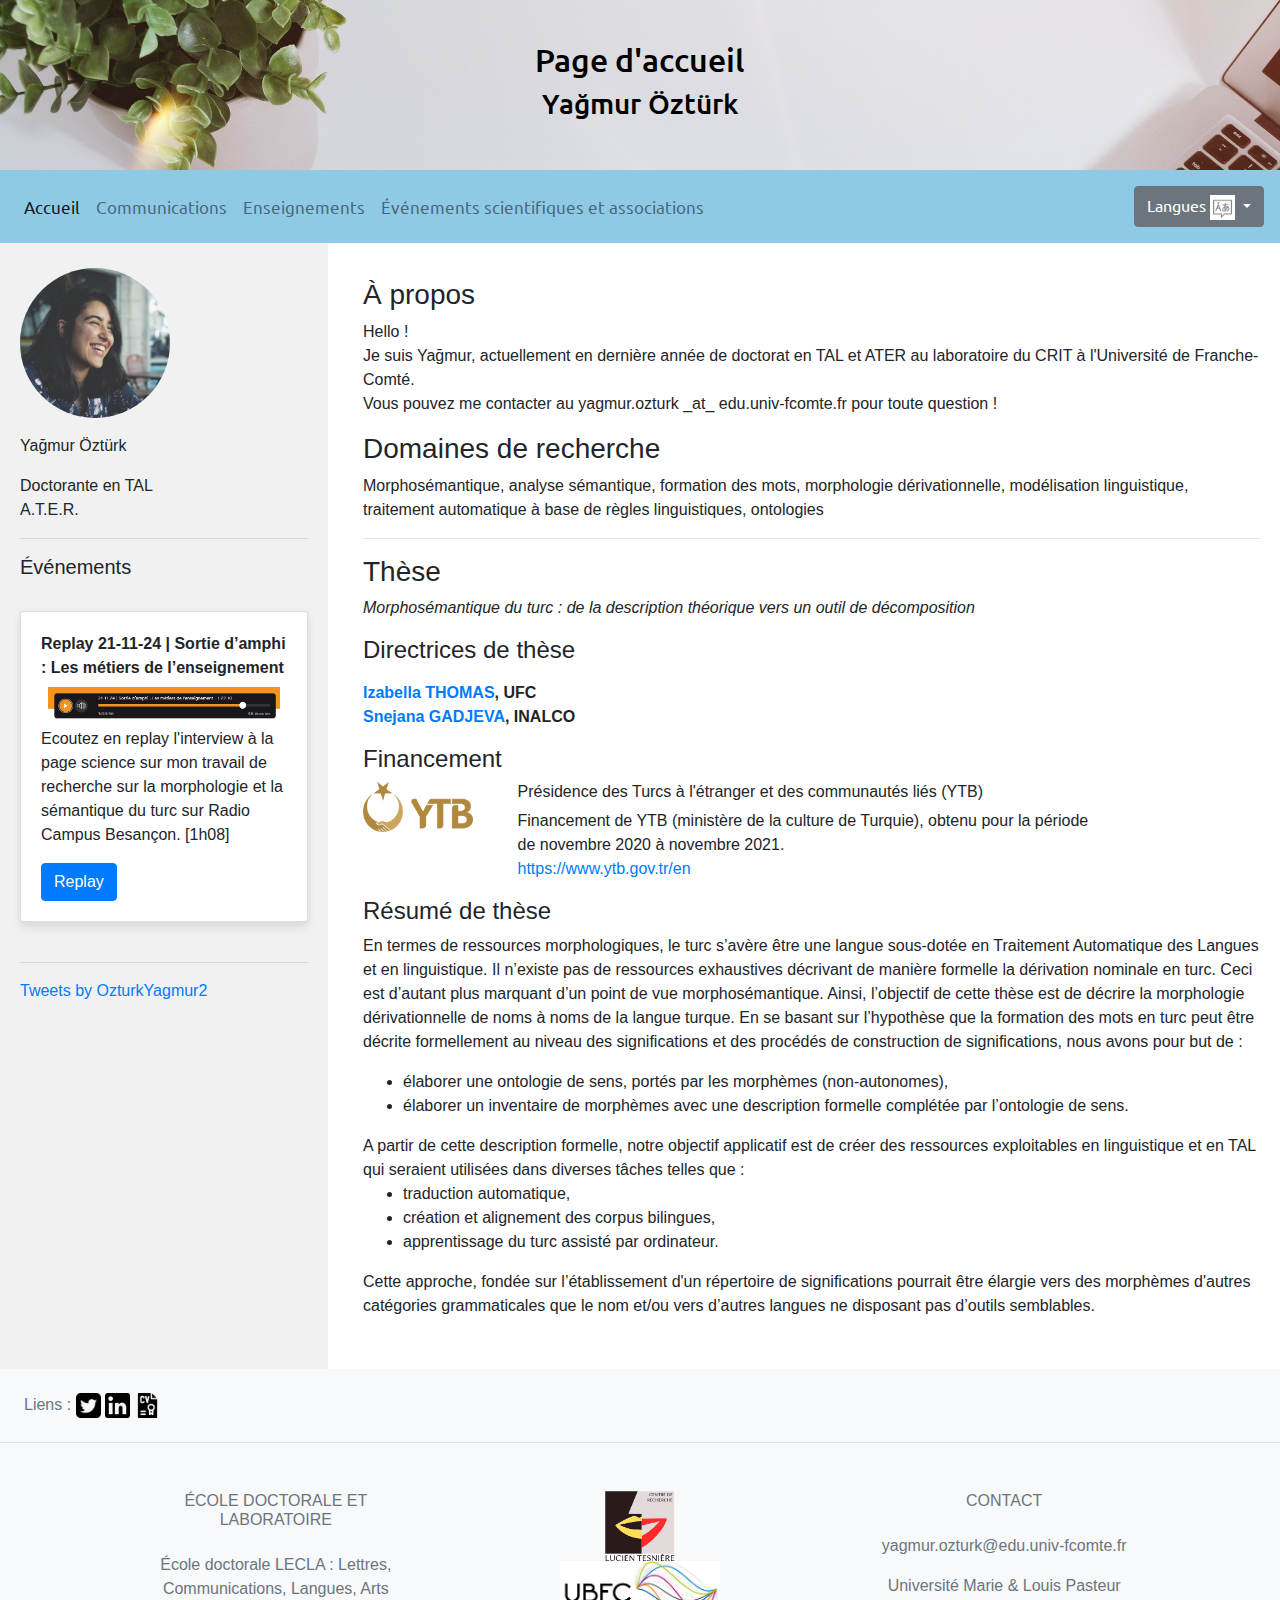
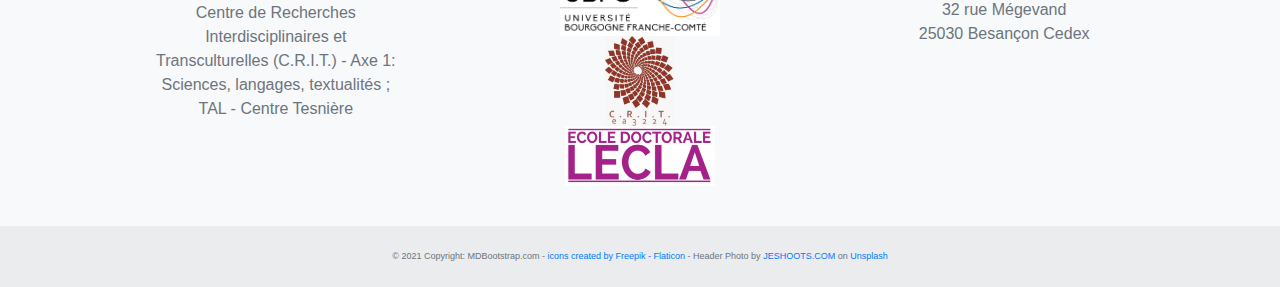
<file: pages/index.html>
<!DOCTYPE html>
<html lang="fr">
	<head>

		<!-- Required meta tags -->
		<meta charset="UTF-8">
		<meta name="viewport" content="width=device-width, initial-scale=1, shrink-to-fit=no">
		
		<!-- Bootstrap CSS -->
		<link rel="stylesheet" href="https://stackpath.bootstrapcdn.com/bootstrap/4.3.1/css/bootstrap.min.css" integrity="sha384-ggOyR0iXCbMQv3Xipma34MD+dH/1fQ784/j6cY/iJTQUOhcWr7x9JvoRxT2MZw1T" crossorigin="anonymous">
		
		<link rel="stylesheet" href="../styles/style.css">
		
		<title>Yağmur Öztürk - Accueil</title>
	</head>
	<body>

		<div class="header">
			<text>
			<h2>Page d'accueil</h2>
			<h3>Yağmur Öztürk</h3>
			</text>
		</div> 

		<nav class="navbar navbar-expand-lg navbar-light fs-10" style="background-color: #8ecae6;">
			<button class="navbar-toggler" type="button" data-toggle="collapse" data-target="#navbarText" aria-controls="navbarText" aria-expanded="false" aria-label="Toggle navigation">
				<span class="navbar-toggler-icon"></span>
			</button>
			<div class="collapse navbar-collapse" id="navbarText">
				<ul class="navbar-nav mr-auto">
					<li class="nav-item active">
						<a class="nav-link" href="index.html">Accueil <span class="sr-only">(current)</span></a>
					</li>
					<li class="nav-item">
						<a class="nav-link" href="communications_realisations.html">Communications</a>
					</li>
					<li class="nav-item">
						<a class="nav-link" href="enseignements.html">Enseignements</a>
					</li>
					<li class="nav-item">
						<a class="nav-link" href="evt_assos.html">Événements scientifiques et associations</a>
					</li>
				</ul>
				<span class="navbar-text">
					<div class="btn-group">
						<button type="button" class="btn btn-secondary dropdown-toggle" data-toggle="dropdown" aria-haspopup="true" aria-expanded="false">
						Langues <img src="../images/langues.jpg" width="25" height="25">
						</button>
						<div class="dropdown-menu dropdown-menu-right" position="relative" z-index="100">
							<a class="dropdown-item" href="en/index.html"><img src="../images/english.png" width="20" height="15"> English</a>
							<!-- <a class="dropdown-item" href="tr/index.html"><img src="../images/turkish.png" width="20" height="15"> Türkçe</a> -->
						</div>
					</div>
				</span>
			</div>
		</nav>				

		<!-- Section centrale -->
		<div class="row">
		
			<div class="side">
				<div class="personal info">
					<p>
					<img src="../images/photo_profil.jpg" width="150" height="150" class="arrondie"><br>
					</p>
					<p>
					Yağmur Öztürk
					</p>
					<p>
					Doctorante en TAL<br>
					A.T.E.R.<br>
					</p>
					
				</div>
				
				<hr>
				<div class="news" class="rounded">
					
					<h5>Événements</h5>
					<!-- <p> -->
					<!-- Aucun événement. -->
					<!-- </p> -->
					<br>
					<div class="card" style="width: 18rem;">
						
						<div class="card-body">
							<b class="card-title">Replay 21-11-24 | Sortie d’amphi : Les métiers de l’enseignement</b>
							<!-- <h6>Vulgarisation de mon projet de recherche sur la morphosémantique du turc sur Radio Campus Besançon</h6> -->
							<img class="card-img-top" src="../images/RadioCampus.png" alt="Card image cap">
							<p class="card-text">
							Ecoutez en replay l'interview à la page science sur mon travail de recherche sur la morphologie et la sémantique du turc sur Radio Campus Besançon. [1h08]
							</p>
							<a href="https://campusbesancon.fr/replay/21-11-24-sortie-damphi-les-metiers-de-lenseignement/" class="btn btn-primary">Replay</a>
						</div>
					</div>
					<!-- <br> -->
					<!-- <div class="card" style="width: 18rem;"> -->
						<!-- <img class="card-img-top" src="../images/ismo2023.png" alt="Card image cap"> -->
						<!-- <div class="card-body"> -->
							<!-- <b class="card-title">International Symposium of Morphology 2023</b> -->
							<!-- <h6>13-15 septembre - Nancy, Université de Lorraine & CNRS</h6> -->
							<!-- <p class="card-text">ISMo 2023 - Présentation durant la session 5, le jeudi 14 septembre sur la définition des catégories sémantiques pour la description des morphèmes nominaux en turc.</p> -->
							<!-- <a href="https://ismo2023.ovh/" class="btn btn-primary">Site web</a> -->
						<!-- </div> -->
					<!-- </div> -->
					<br>
					<!-- <div class="card" style="width: 18rem;"> -->
						<!-- <img class="card-img-top" src="../images/dubrovnik.jpg" alt="Card image cap"> -->
						<!-- <div class="card-body"> -->
							<!-- <b class="card-title">Derivational Morphology 2023</b> -->
							<!-- <h6>5-6 octobre - Centre for Advanced Academic Studies (CAAS), Dubrovnik, Croatie</h6> -->
							<!-- <p class="card-text">DeriMo 2023 - Quatrième Workshop sur les ressources et ourils en morphologi dérivational<br> -->
							<!-- Présentation durant la session 4, le vendredi 6 octobre sur les ressources morphologiques pour l'étude des noms dérivés en turc.</p> -->
							<!-- <a href="https://derimo.ffzg.unizg.hr/" class="btn btn-primary">Site web</a> -->
						<!-- </div> -->
					<!-- </div> -->
					<!-- <div class="card" style="width: 18rem;"> -->
						<!-- <img class="card-img-top" src="../images/accueilcrit.jpg" alt="Card image cap"> -->
						<!-- <div class="card-body"> -->
							<!-- <b class="card-title">Pot d'accueil des nouveaux doctorants du CRIT</b> -->
							<!-- <h6>11 octobre - CRIT</h6> -->
							<!-- <p class="card-text">Préparer sa mission - les démarches à suivre</p> -->
						<!-- </div> -->
					<!-- </div> -->
				</div>
				
				<hr>
				<div class="tweeter">
						<a class="twitter-timeline" data-lang="fr" data-width="300" data-height="700" data-theme="light" href="https://twitter.com/OzturkYagmur2?ref_src=twsrc%5Etfw">Tweets by OzturkYagmur2</a> <script async src="https://platform.twitter.com/widgets.js" charset="utf-8"></script>  
				</div>
				
			</div>
		
			<div class="main">
				<h3>À propos</h3>
				<p>
				Hello !</br>
				Je suis Yağmur, actuellement en dernière année de doctorat en TAL et ATER au laboratoire du CRIT à l'Université de Franche-Comté.</br>
				Vous pouvez me contacter au yagmur.ozturk _at_ edu.univ-fcomte.fr pour toute question !
				</p>
				
				<h3>Domaines de recherche</h3>
				<p>Morphosémantique, analyse sémantique, formation des mots, morphologie dérivationnelle, modélisation linguistique, traitement automatique à base de règles linguistiques, ontologies</p>
				
				<hr>
				<h3>Thèse</h3>
				<p>
				<i>Morphosémantique du turc : de la description théorique vers un outil de décomposition</i>
				</p>
				
				<h4>Directrices de thèse</h4>
				<p>
				<dl>
					<dt><a href="http://tesniere.univ-fcomte.fr/cv/CV-Izabella-Thomas.pdf">Izabella THOMAS</a>, UFC</li>
					<dt><a href="http://www.inalco.fr/enseignant-chercheur/snejana-gadjeva">Snejana GADJEVA</a>, INALCO</li>
				</dl>
				</p>
				
				<div id=funding>
					<h4>Financement</h4>
					<div class="row">
						
						<div class="col-xs-6 col-md-2">
							<figure class="animate-box">
								<img src="../images/logo-ytb-new-img.png" width="110" height="50" > 
							</figure>
						</div>
						<div class="col-md-8 col-sm-8 col-xs-12">
							<h6>Présidence des Turcs à l'étranger et des communautés liés (YTB)</h6>
							<p>
							Financement de YTB (ministère de la culture de Turquie), obtenu pour la période de novembre 2020 à novembre 2021.<br> 
							<a href="https://www.ytb.gov.tr/en">https://www.ytb.gov.tr/en</a>
							</p>
						</div>
					</div>
				</div>
				
				
				<h4>Résumé de thèse</h4>
				
				<p>
				En termes de ressources morphologiques, le turc s’avère être une langue sous-dotée en Traitement Automatique des Langues et en linguistique. 
				Il n’existe pas de ressources exhaustives décrivant de manière formelle la dérivation nominale en turc. Ceci est d’autant plus marquant d’un point de vue morphosémantique. 
				Ainsi, l’objectif de cette thèse est de décrire la morphologie dérivationnelle de noms à noms de la langue turque. En se basant sur l’hypothèse que la formation des mots en turc 
				peut être décrite formellement au niveau des significations et des procédés de construction de significations, nous avons pour but de :
				<ul>
					<li>élaborer une ontologie de sens, portés par les morphèmes (non-autonomes),</li>
					<li>élaborer un inventaire de morphèmes avec une description formelle complétée par l’ontologie de sens.</li>
				</ul>
				A partir de cette description formelle, notre objectif applicatif est de créer des ressources exploitables en linguistique et en TAL 
				qui seraient utilisées dans diverses tâches telles que :
				<ul>
					<li>traduction automatique,</li>
					<li>création et alignement des corpus bilingues,</li>
					<li>apprentissage du turc assisté par ordinateur.</li>
				</ul>
				Cette approche, fondée sur l’établissement d'un répertoire de significations pourrait être élargie vers des morphèmes d'autres catégories grammaticales que le nom et/ou vers d’autres langues ne disposant pas d’outils semblables. 
				</p>
			</div>
		  
		  
		</div>
		<!-- Footer -->
		<footer class="text-center text-lg-start bg-light text-muted">
		  <!-- Section: Social media -->
		  <section class="d-flex justify-content-center justify-content-lg-between p-4 border-bottom">

			<div>
			<span>Liens : </span>
			  <a href="https://twitter.com/OzturkYagmur2" class="me-4 text-reset" target="_blank">
				<img src="../images/signe-twitter.png" width="25" height="25">
			  </a>
			  <a href="https://www.linkedin.com/in/yagmur-s-ozturk/" class="me-4 text-reset" target="_blank">
				<img src="../images/logo-linkedin.png" width="25" height="25">
			  </a>
			  <!-- <a href="" class="me-4 text-reset" target="_blank"> -->
				<!-- <img src="../images/signe-github.png" width="25" height="25"> -->
			  <!-- </a> -->
			  <a href="cv_yagmur_ozturk_2023.pdf" class="me-4 text-reset" target="_blank"><img src="../images/cv.png" width="25" height="25"></a>
					
			</div>

		  </section>
		  <!-- Section: Social media -->

		  <!-- Section: Links  -->
		  <section class="">
			<div class="container text-center text-md-start mt-5">
			  <!-- Grid row -->
			  <div class="row mt-3">
			
				<!-- Grid column -->
				<div class="col-md-3 col-lg-4 col-xl-3 mx-auto mb-4">
				  <!-- Content -->
				  <h6 class="text-uppercase fw-bold mb-4">
					<i class="fas fa-gem me-3"></i>École doctorale et laboratoire
				  </h6>
				  <p>
					École doctorale LECLA : Lettres, Communications, Langues, Arts<br>
					Centre de Recherches Interdisciplinaires et Transculturelles (C.R.I.T.) - Axe 1: Sciences, langages, textualités ; TAL - Centre Tesnière
				  </p>
				</div>
				<!-- Grid column -->
				<!-- Grid column -->
				<div class="col-md-2 col-lg-2 col-xl-2 mx-auto mb-4">
				  <!-- Links -->
				  
				  <p>
					<a href="http://tesniere.univ-fcomte.fr/" class="text-reset">
					<img src="../images/LOGO_centre_tesniere.png" width="70" height="70">
					</a>
				  
					<a href="https://www.ubfc.fr/" class="text-reset">
					<img src="../images/LOGO_UBFC.png" width="160" height="75">
					</a>
				  
					<a href="http://crit.univ-fcomte.fr/" class="text-reset">
					<img src="../images/crit.png" width="70" height="90">
					</a>
				  
					<a href="https://www.adum.fr/as/ed/cv.pl?mat=80233&site=lecla" class="text-reset">
					<img src="../images/LOGO_Lecla.png" width="150" height="60">
					</a>
				  </p>
				</div>
				<!-- Grid column -->

				<!-- Grid column -->
				<div class="col-md-4 col-lg-3 col-xl-3 mx-auto mb-md-0 mb-4">
				  <!-- Links -->
				  <h6 class="text-uppercase fw-bold mb-4">
					Contact
				  </h6>
				  <p>
					<i class="fas fa-envelope me-3"></i>
					yagmur.ozturk@edu.univ-fcomte.fr
				  </p>
				  <p><i class="fas fa-home me-3"></i>Université Marie & Louis Pasteur<br>
				  32 rue Mégevand<br>
				  25030 Besançon Cedex</p>

				</div>
				<!-- Grid column -->
			  </div>
			  <!-- Grid row -->
			</div>
		  </section>
		  <!-- Section: Links  -->

		  <!-- Copyright -->
		  <div class="text-center p-4" style="background-color: rgba(0, 0, 0, 0.05);  font-size: xx-small;">
			© 2021 Copyright:
			<a class="text-reset fw-bold" href="https://mdbootstrap.com/">MDBootstrap.com</a> - 
			<a href="https://www.flaticon.com/free-icons/cv" title="CV icons">icons created by Freepik - Flaticon</a> - Header Photo by <a href="https://unsplash.com/@jeshoots?utm_source=unsplash&utm_medium=referral&utm_content=creditCopyText">JESHOOTS.COM</a> on <a href="https://unsplash.com/s/photos/website-header?utm_source=unsplash&utm_medium=referral&utm_content=creditCopyText">Unsplash</a>
		  </div>
		  <!-- Copyright -->
		</footer>
		<!-- Footer -->


		<!-- Optional JavaScript -->
		<!-- jQuery first, then Popper.js, then Bootstrap JS -->
		<script src="https://code.jquery.com/jquery-3.3.1.slim.min.js" integrity="sha384-q8i/X+965DzO0rT7abK41JStQIAqVgRVzpbzo5smXKp4YfRvH+8abtTE1Pi6jizo" crossorigin="anonymous"></script>
		<script src="https://cdnjs.cloudflare.com/ajax/libs/popper.js/1.14.7/umd/popper.min.js" integrity="sha384-UO2eT0CpHqdSJQ6hJty5KVphtPhzWj9WO1clHTMGa3JDZwrnQq4sF86dIHNDz0W1" crossorigin="anonymous"></script>
		<script src="https://stackpath.bootstrapcdn.com/bootstrap/4.3.1/js/bootstrap.min.js" integrity="sha384-JjSmVgyd0p3pXB1rRibZUAYoIIy6OrQ6VrjIEaFf/nJGzIxFDsf4x0xIM+B07jRM" crossorigin="anonymous"></script>
		<script src="https://cdnjs.cloudflare.com/ajax/libs/twitter-bootstrap/4.1.3/js/bootstrap.bundle.min.js"></script>

	</body>
</html>
</file>
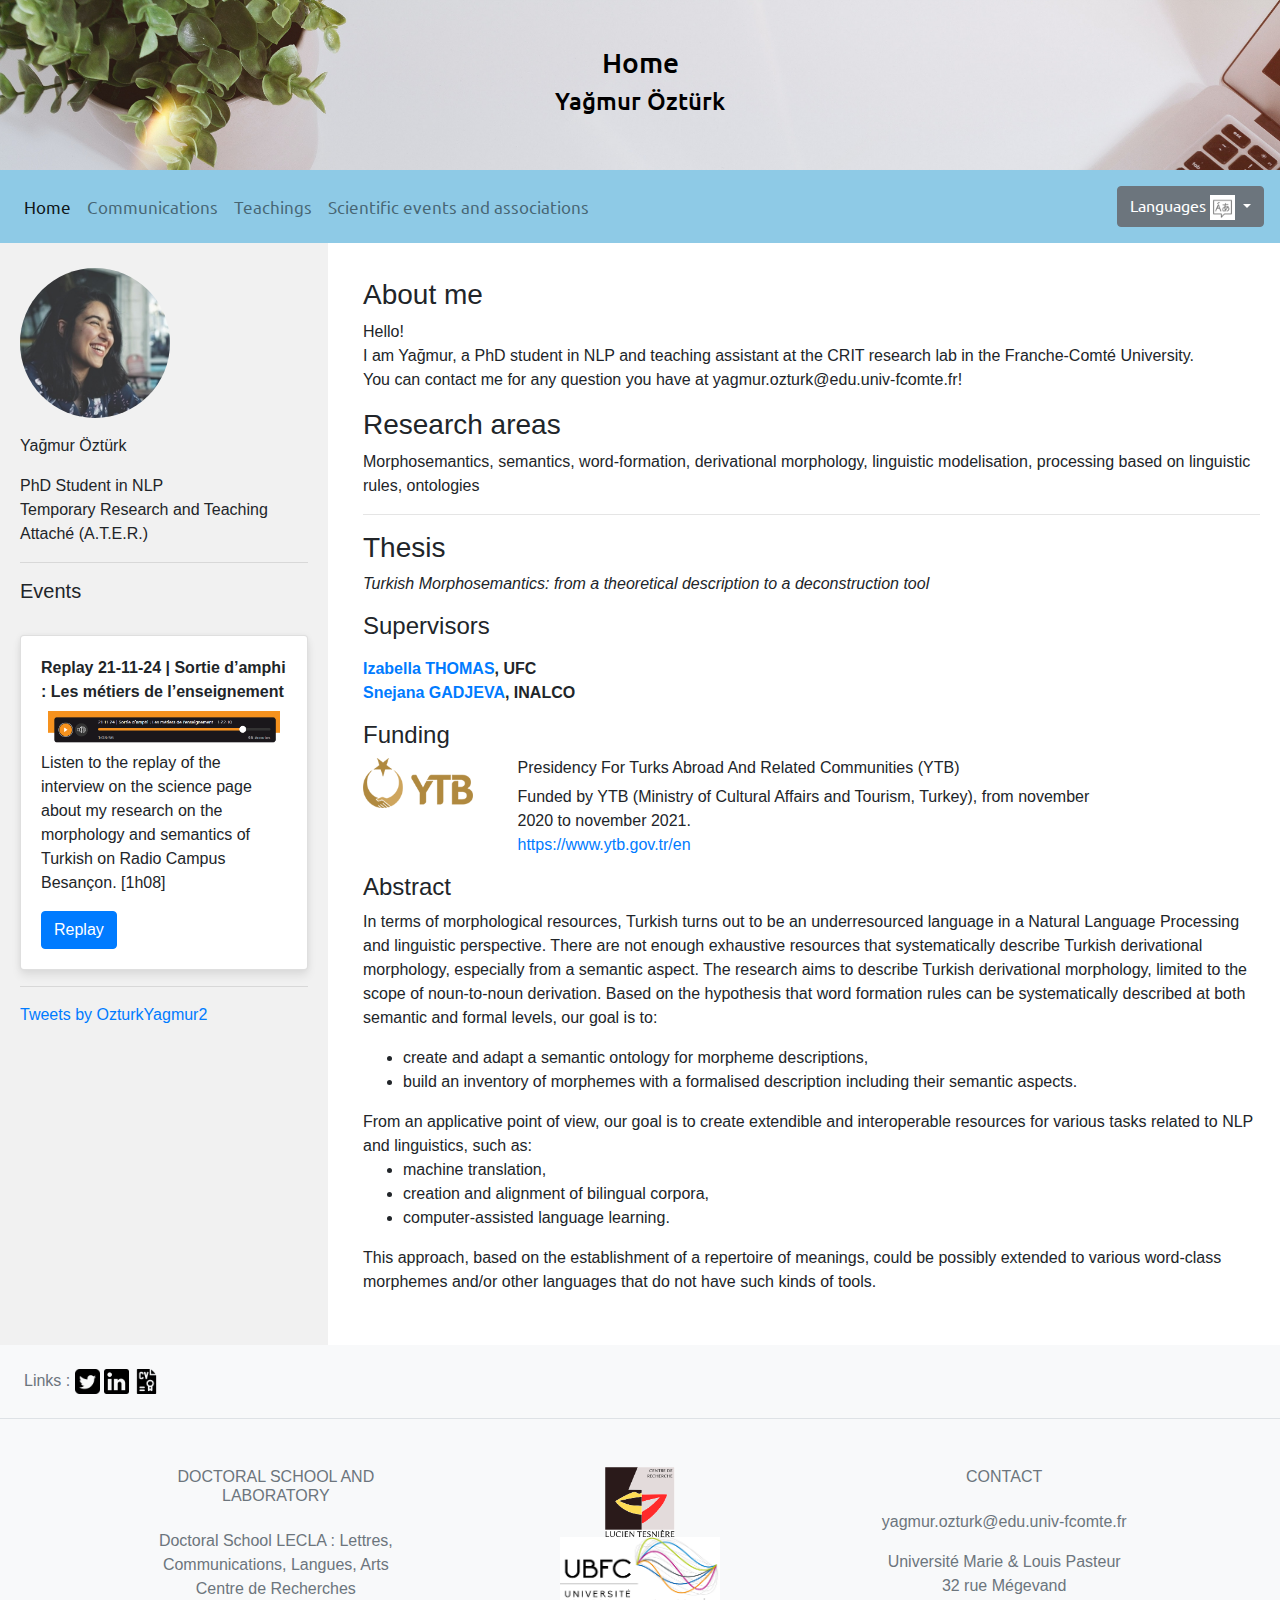
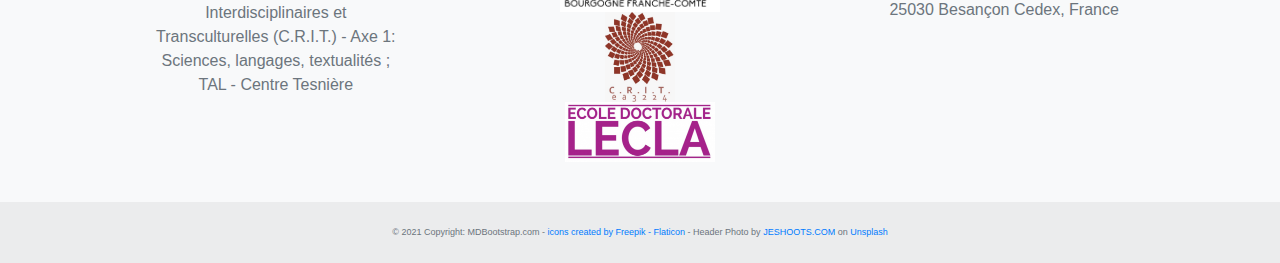
<file: pages/en/index.html>
<!DOCTYPE html>
<html lang="en">
	<head>

		<!-- Required meta tags -->
		<meta charset="UTF-8">
		<meta name="viewport" content="width=device-width, initial-scale=1, shrink-to-fit=no">
		
		<!-- Bootstrap CSS -->
		<link rel="stylesheet" href="https://stackpath.bootstrapcdn.com/bootstrap/4.3.1/css/bootstrap.min.css" integrity="sha384-ggOyR0iXCbMQv3Xipma34MD+dH/1fQ784/j6cY/iJTQUOhcWr7x9JvoRxT2MZw1T" crossorigin="anonymous">
		<link rel="stylesheet" href="../../styles/style.css">
		
		<title>Yağmur Öztürk - Home</title>
	</head>
	<body>

		<div class="header">
			<text><h3>Home</h3>
			<h4>Yağmur Öztürk</h4></text>
			
		</div> 

		<nav class="navbar navbar-expand-lg navbar-light" style="background-color: #8ecae6;">
			<button class="navbar-toggler" type="button" data-toggle="collapse" data-target="#navbarText" aria-controls="navbarText" aria-expanded="false" aria-label="Toggle navigation">
				<span class="navbar-toggler-icon"></span>
			</button>
			<div class="collapse navbar-collapse" id="navbarText">
				<ul class="navbar-nav mr-auto">
					<li class="nav-item active">
						<a class="nav-link" href="index.html">Home <span class="sr-only">(current)</span></a>
					</li>
					<li class="nav-item">
						<a class="nav-link" href="communications_realisations.html">Communications</a>
					</li>
					<li class="nav-item">
						<a class="nav-link" href="enseignements.html">Teachings</a>
					</li>
					<li class="nav-item">
						<a class="nav-link" href="evt_assos.html">Scientific events and associations</a>
					</li>
				</ul>
				<span class="navbar-text">
					<div class="btn-group">
						<button type="button" class="btn btn-secondary dropdown-toggle" data-toggle="dropdown" aria-haspopup="true" aria-expanded="false">
						Languages <img src="../../images/langues.jpg" width="25" height="25">
						</button>
						<div class="dropdown-menu dropdown-menu-right">
							<a class="dropdown-item" href="../../pages/index.html"><img src="../../images/french.jpg" width="20" height="15"> Français</a>
							<!-- <a class="dropdown-item" href="languages/tr/index.html"><img src="../../images/turkish.png" width="20" height="15"> Türkçe</a> -->
						</div>
					</div>
				</span>
			</div>
		</nav>
		
		<!-- Section centrale -->
		<div class="row">
		
			<div class="side">
				<p>
				<img src="../../images/photo_profil.jpg" width="150" height="150" class="arrondie"><br>
				</p>
				<p>
				Yağmur Öztürk
				</p>
				<p>
				PhD Student in NLP<br>
				Temporary Research and Teaching Attaché (A.T.E.R.)<br>
				</p>
			
				<hr>
				<div class="news" class="rounded">
					
					<h5>Events</h5>
					<!-- <p>No events.</p> -->
					<br>
					<div class="card" style="width: 18rem;">
						<div class="card-body">
							<b class="card-title">Replay 21-11-24 | Sortie d’amphi : Les métiers de l’enseignement</b>
							<!-- <h6>Vulgarisation de mon projet de recherche sur la morphosémantique du turc sur Radio Campus Besançon</h6> -->
							<img class="card-img-top" src="../../images/RadioCampus.png" alt="Card image cap">
							<p class="card-text">
							Listen to the replay of the interview on the science page about my research on the morphology and semantics of Turkish on Radio Campus Besançon. [1h08]</p>
							<a href="https://campusbesancon.fr/replay/21-11-24-sortie-damphi-les-metiers-de-lenseignement/" class="btn btn-primary">Replay</a>
						</div>
					</div>
					<!-- <div class="card" style="width: 18rem;"> -->
						<!-- <div class="card-body"> -->
							<!-- <b class="card-title">21st International Conference on Turkish Linguistics</b> -->
							<!-- <h6>August 2 - 4, 2023 - Johannes Gutenberg University, Mainz, Germany</h6> -->
							<!-- <p class="card-text"> -->
							<!-- Building an Ontology of Semantic Categories for Turkish Derivational Morphemes -->
							<!-- </p> -->
							<!-- <a href="https://ictl.uni-mainz.de/" class="btn btn-primary">ICTL 2023 link</a> -->
						<!-- </div> -->
					<!-- </div> -->
					<!-- <div class="card" style="width: 18rem;"> -->
						<!-- <img class="card-img-top" src="../../images/ismo2023.png" alt="Card image cap"> -->
						<!-- <div class="card-body"> -->
							<!-- <b class="card-title">International Symposium of Morphology 2023</b> -->
							<!-- <h6>September 13-15, 2023 - Nancy, France</h6> -->
							<!-- <p class="card-text">Presentation during the 5th session, on Thursday 14th – Defining Semantic Categories for the Description of Turkish Nominal Morphemes.</p> -->
							<!-- <a href="https://ismo2023.ovh/" class="btn btn-primary">Website</a> -->
						<!-- </div> -->
					<!-- </div> -->
					<!-- </br> -->
					<!-- <div class="card" style="width: 18rem;"> -->
						<!-- <img class="card-img-top" src="../../images/dubrovnik.jpg" alt="Card image cap"> -->
						<!-- <div class="card-body"> -->
							<!-- <b class="card-title">Derivational Morphology 2023</b> -->
							<!-- <h6>October 5-6, 2023 - Centre for Advanced Academic Studies (CAAS), Dubrovnik, Croatia</h6> -->
							<!-- <p class="card-text">Presentation during the 4th session, on Friday 6th – Morphological Resources for the Study of Turkish Derived Nouns.</p> -->
							<!-- <a href="https://ismo2023.ovh/" class="btn btn-primary">Website</a> -->
						<!-- </div> -->
					<!-- </div> -->
					<!-- <div class="card" style="width: 18rem;"> -->
						<!-- <img class="card-img-top" src="../../images/accueilcrit.jpg" alt="Card image cap"> -->
						<!-- <div class="card-body"> -->
							<!-- <b class="card-title">First session of PhD seminars</b> -->
							<!-- <h6>11 october - CRIT</h6> -->
							<!-- <p class="card-text">Participation to a conference - steps to follow</p> -->
						<!-- </div> -->
					<!-- </div> -->
				</div>
				<hr>
				<div class="tweeter">
						<a class="twitter-timeline" data-lang="en" data-width="300" data-height="700" data-theme="light" href="https://twitter.com/OzturkYagmur2?ref_src=twsrc%5Etfw">Tweets by OzturkYagmur2</a> <script async src="https://platform.twitter.com/widgets.js" charset="utf-8"></script>  
				</div>
			</div>
		
			<div class="main">
				<h3>About me</h3>
				<p>
				Hello!<br> 
				I am Yağmur, a PhD student in NLP and teaching assistant at the CRIT research lab in the Franche-Comté University.<br>
				You can contact me for any question you have at yagmur.ozturk@edu.univ-fcomte.fr!
				</p>
				<h3>Research areas</h3>
				<p>Morphosemantics, semantics, word-formation, derivational morphology, linguistic modelisation, processing based on linguistic rules, ontologies</p>
				
				<hr>
				<h3>Thesis</h3>
				<p>
				<i>Turkish Morphosemantics: from a theoretical description to a deconstruction tool</i>
				</p>
				
				<h4>Supervisors</h4>
				<p>
				<dl>
					<dt><a href="http://tesniere.univ-fcomte.fr/cv/CV-Izabella-Thomas.pdf">Izabella THOMAS</a>, UFC</li>
					<dt><a href="http://www.inalco.fr/enseignant-chercheur/snejana-gadjeva">Snejana GADJEVA</a>, INALCO</li>
				</dl>
				</p>
				
				<div id=funding>
					<h4>Funding</h4>
					<div class="row">
						
						<div class="col-xs-6 col-md-2">
							<figure class="animate-box">
								<img src="../../images/logo-ytb-new-img.png" width="110" height="50" > 
							</figure>
						</div>
						<div class="col-md-8 col-sm-8 col-xs-12">
							<h6>Presidency For Turks Abroad And Related Communities (YTB)</h6>
							<p>
							Funded by YTB (Ministry of Cultural Affairs and Tourism, Turkey), from november 2020 to november 2021.<br> 
							<a href="https://www.ytb.gov.tr/en">https://www.ytb.gov.tr/en</a>
							</p>
						</div>
					</div>
				</div>
				
				
				<h4>Abstract</h4>
				
				<p>
				In terms of morphological resources, Turkish turns out to be an underresourced language in a Natural Language Processing and linguistic perspective. 
				There are not enough exhaustive resources that systematically describe Turkish derivational morphology, especially from a semantic aspect. 
				The research aims to describe Turkish derivational morphology, limited to the scope of noun-to-noun derivation. Based on the hypothesis that word 
				formation rules can be systematically described at both semantic and formal levels, our goal is to:
				<ul>
					<li>create and adapt a semantic ontology for morpheme descriptions,</li>
					<li>build an inventory of morphemes with a formalised description including their semantic aspects.</li>
				</ul>
				From an applicative point of view, our goal is to create extendible and interoperable resources for various tasks related to NLP and linguistics, such as:
				<ul>
					<li>machine translation,</li>
					<li>creation and alignment of bilingual corpora,</li>
					<li>computer-assisted language learning.</li>
				</ul>
				This approach, based on the establishment of a repertoire of meanings, could be possibly extended to various word-class morphemes and/or other languages that do not have such kinds of tools.
				</p>
			</div>
		  
		  
		</div>
		<!-- Footer -->
		<footer class="text-center text-lg-start bg-light text-muted">
		  <!-- Section: Social media -->
		  <section class="d-flex justify-content-center justify-content-lg-between p-4 border-bottom">

			<div>
			<span>Links : </span>
			  <a href="https://twitter.com/OzturkYagmur2" class="me-4 text-reset">
				<img src="../../images/signe-twitter.png" width="25" height="25">
			  </a>
			  <a href="https://www.linkedin.com/in/yagmur-s-ozturk/" class="me-4 text-reset">
				<img src="../../images/logo-linkedin.png" width="25" height="25">
			  </a>
			  <!-- <a href="" class="me-4 text-reset"> -->
				<!-- <img src="../../images/signe-github.png" width="25" height="25"> -->
			  <a href="en_cv_yagmur_ozturk_2023.pdf" class="me-4 text-reset" target="_blank"><img src="../../images/cv.png" width="25" height="25"></a>
			</div>

		  </section>
		  <!-- Section: Social media -->

		  <!-- Section: Links  -->
		  <section class="">
			<div class="container text-center text-md-start mt-5">
			  <!-- Grid row -->
			  <div class="row mt-3">
			
				<!-- Grid column -->
				<div class="col-md-3 col-lg-4 col-xl-3 mx-auto mb-4">
				  <!-- Content -->
				  <h6 class="text-uppercase fw-bold mb-4">
					<i class="fas fa-gem me-3"></i>Doctoral school and laboratory
				  </h6>
				  <p>
					Doctoral School LECLA : Lettres, Communications, Langues, Arts<br>
					Centre de Recherches Interdisciplinaires et Transculturelles (C.R.I.T.) - Axe 1: Sciences, langages, textualités ; TAL - Centre Tesnière
				  </p>
				</div>
				<!-- Grid column -->
				<!-- Grid column -->
				<div class="col-md-2 col-lg-2 col-xl-2 mx-auto mb-4">
				  <!-- Links -->
				  
				  <p>
					<a href="http://tesniere.univ-fcomte.fr/" class="text-reset">
					<img src="../../images/LOGO_centre_tesniere.png" width="70" height="70">
					</a>
				  
					<a href="https://www.ubfc.fr/" class="text-reset">
					<img src="../../images/LOGO_UBFC.png" width="160" height="75">
					</a>
				  
					<a href="http://crit.univ-fcomte.fr/" class="text-reset">
					<img src="../../images/crit.png" width="70" height="90">
					</a>
				  
					<a href="https://www.adum.fr/as/ed/cv.pl?mat=80233&site=lecla" class="text-reset">
					<img src="../../images/LOGO_Lecla.png" width="150" height="60">
					</a>
				  </p>
				</div>
				<!-- Grid column -->

				<!-- Grid column -->
				<div class="col-md-4 col-lg-3 col-xl-3 mx-auto mb-md-0 mb-4">
				  <!-- Links -->
				  <h6 class="text-uppercase fw-bold mb-4">
					Contact
				  </h6>
				  <p>
					<i class="fas fa-envelope me-3"></i>
					yagmur.ozturk@edu.univ-fcomte.fr
				  </p>
				  <p><i class="fas fa-home me-3"></i>Université Marie & Louis Pasteur<br>
				  32 rue Mégevand<br>
				  25030 Besançon Cedex, France</p>

				</div>
				<!-- Grid column -->
			  </div>
			  <!-- Grid row -->
			</div>
		  </section>
		  <!-- Section: Links  -->

		  <!-- Copyright -->
		  <div class="text-center p-4" style="background-color: rgba(0, 0, 0, 0.05);  font-size: xx-small;">
			© 2021 Copyright:
			<a class="text-reset fw-bold" href="https://mdbootstrap.com/">MDBootstrap.com</a> - 
			<a href="https://www.flaticon.com/free-icons/cv" title="CV icons">icons created by Freepik - Flaticon</a> - Header Photo by <a href="https://unsplash.com/@jeshoots?utm_source=unsplash&utm_medium=referral&utm_content=creditCopyText">JESHOOTS.COM</a> on <a href="https://unsplash.com/s/photos/website-header?utm_source=unsplash&utm_medium=referral&utm_content=creditCopyText">Unsplash</a>
		  </div>
		  <!-- Copyright -->
		</footer>
		<!-- Footer -->


		<!-- Optional JavaScript -->
		<!-- jQuery first, then Popper.js, then Bootstrap JS -->
		<script src="https://code.jquery.com/jquery-3.3.1.slim.min.js" integrity="sha384-q8i/X+965DzO0rT7abK41JStQIAqVgRVzpbzo5smXKp4YfRvH+8abtTE1Pi6jizo" crossorigin="anonymous"></script>
		<script src="https://cdnjs.cloudflare.com/ajax/libs/popper.js/1.14.7/umd/popper.min.js" integrity="sha384-UO2eT0CpHqdSJQ6hJty5KVphtPhzWj9WO1clHTMGa3JDZwrnQq4sF86dIHNDz0W1" crossorigin="anonymous"></script>
		<script src="https://stackpath.bootstrapcdn.com/bootstrap/4.3.1/js/bootstrap.min.js" integrity="sha384-JjSmVgyd0p3pXB1rRibZUAYoIIy6OrQ6VrjIEaFf/nJGzIxFDsf4x0xIM+B07jRM" crossorigin="anonymous"></script>
		<script src="https://cdnjs.cloudflare.com/ajax/libs/twitter-bootstrap/4.1.3/js/bootstrap.bundle.min.js"></script>

	</body>
</html>
</file>
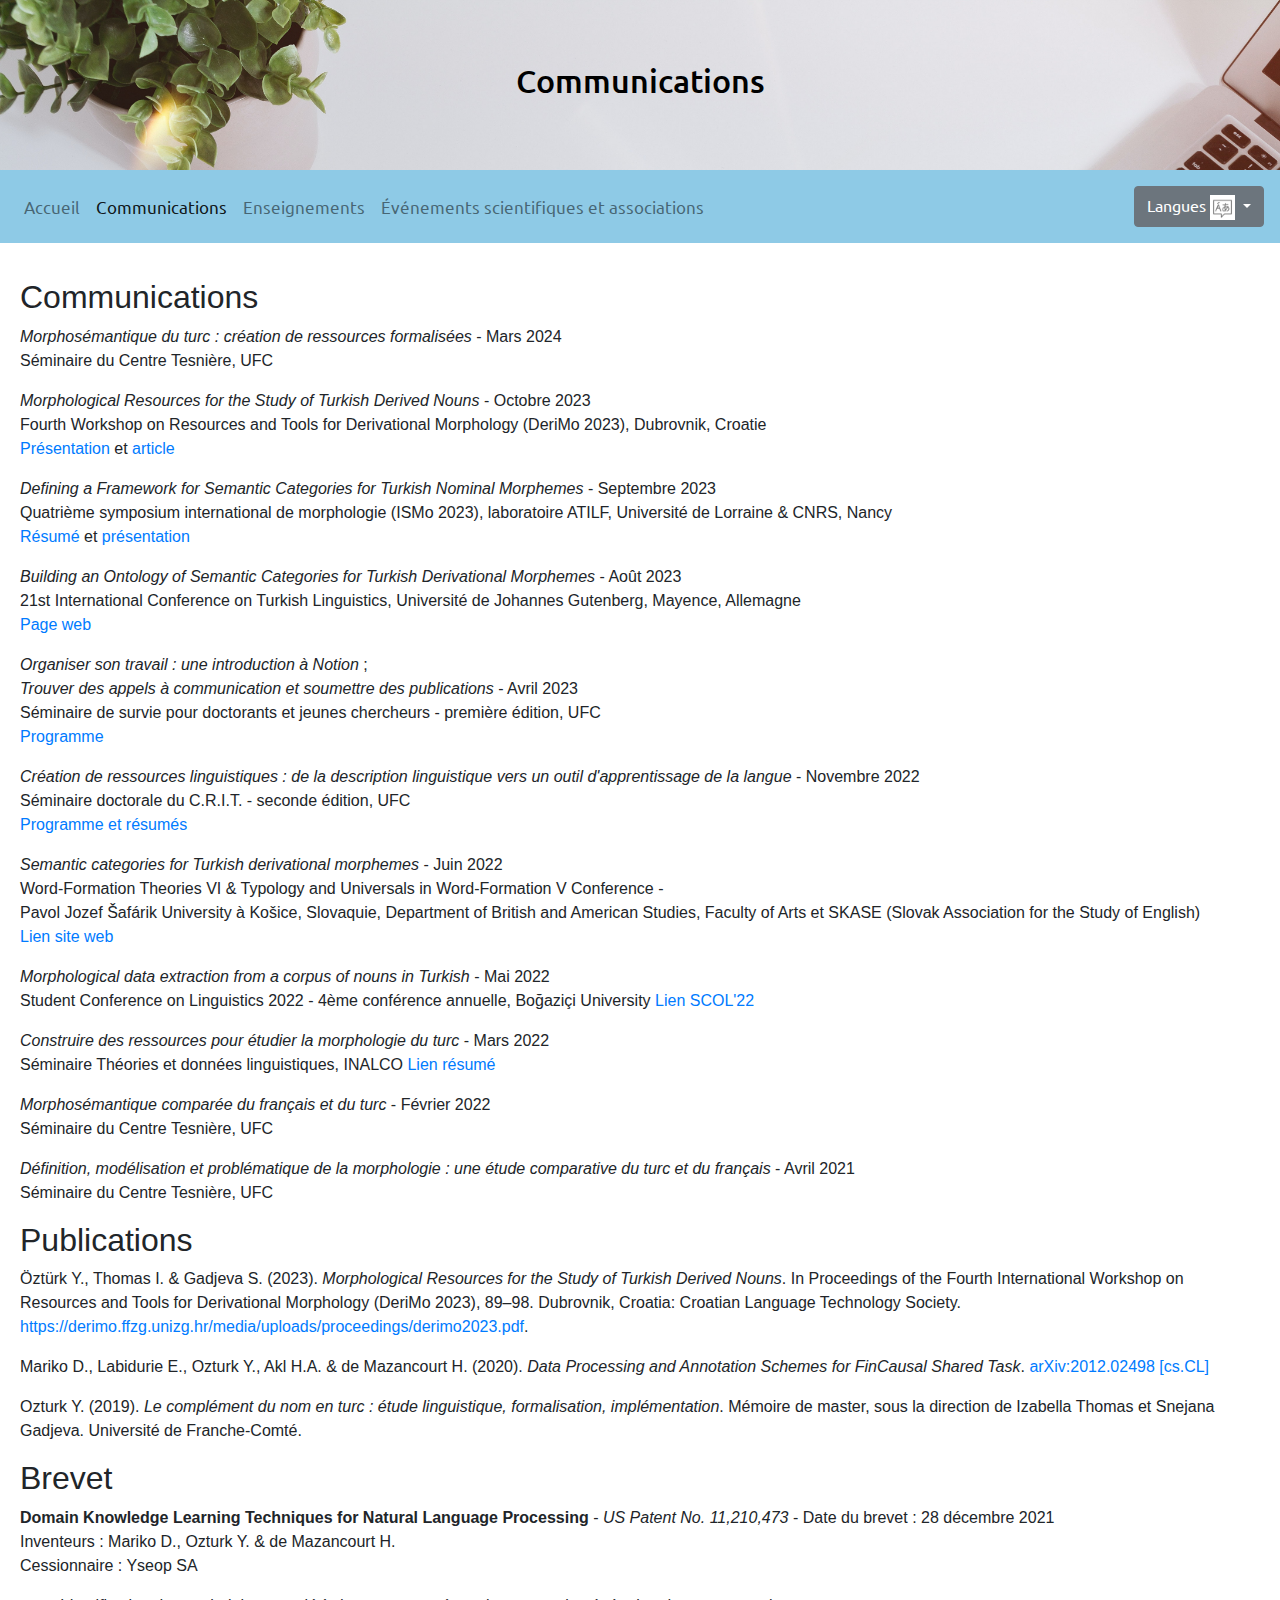
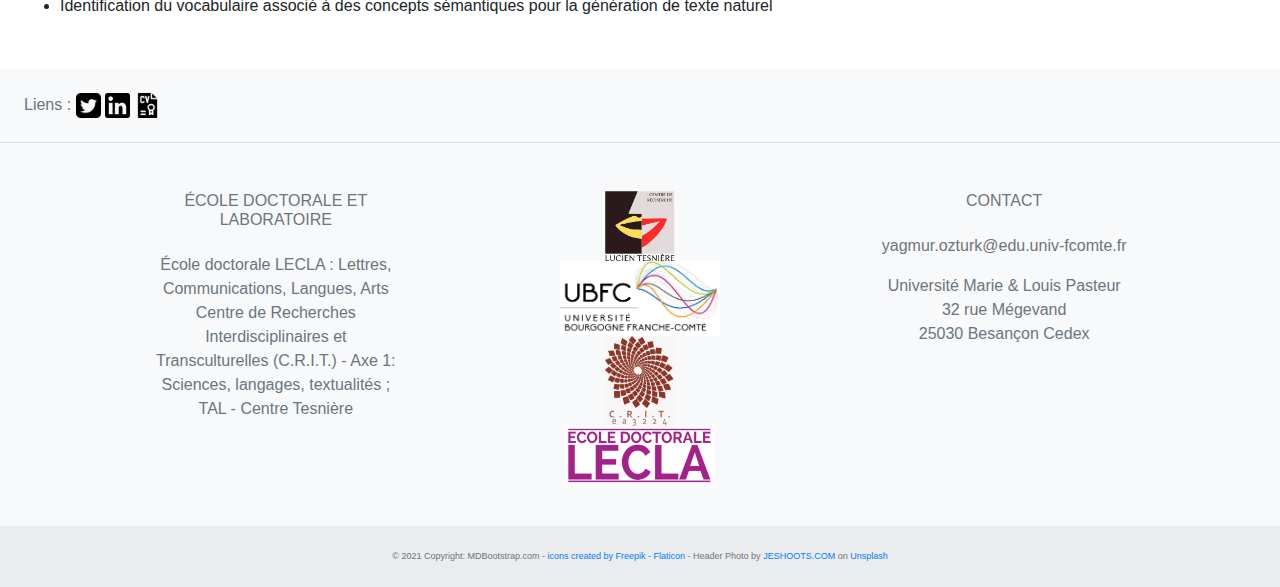
<file: pages/communications_realisations.html>
<!DOCTYPE html>
<html lang="fr">
	<head>

		<!-- Required meta tags -->
		<meta charset="UTF-8">
		<meta name="viewport" content="width=device-width, initial-scale=1, shrink-to-fit=no">
		
		<!-- Bootstrap CSS -->
		<link rel="stylesheet" href="https://stackpath.bootstrapcdn.com/bootstrap/4.3.1/css/bootstrap.min.css" integrity="sha384-ggOyR0iXCbMQv3Xipma34MD+dH/1fQ784/j6cY/iJTQUOhcWr7x9JvoRxT2MZw1T" crossorigin="anonymous">
		<link rel="stylesheet" href="../styles/style.css">
		
		<title>Yağmur Öztürk - Communications</title>
	</head>
	<body>

		<div class="header">
			<h2>Communications</h2>
		</div> 

		<nav class="navbar navbar-expand-lg navbar-light" style="background-color: #8ecae6;">
			<button class="navbar-toggler" type="button" data-toggle="collapse" data-target="#navbarText" aria-controls="navbarText" aria-expanded="false" aria-label="Toggle navigation">
				<span class="navbar-toggler-icon"></span>
			</button>
			<div class="collapse navbar-collapse" id="navbarText">
				<ul class="navbar-nav mr-auto">
					<li class="nav-item">
						<a class="nav-link" href="index.html">Accueil</a>
					</li>
					<li class="nav-item active">
						<a class="nav-link" href="communications_realisations.html">Communications <span class="sr-only">(current)</span></a>
					</li>
					<li class="nav-item">
						<a class="nav-link" href="enseignements.html">Enseignements</a>
					</li>
					<li class="nav-item">
						<a class="nav-link" href="evt_assos.html">Événements scientifiques et associations</a>
					</li>
				</ul>
				<span class="navbar-text">
					<div class="btn-group">
						<button type="button" class="btn btn-secondary dropdown-toggle" data-toggle="dropdown" aria-haspopup="true" aria-expanded="false">
						Langues <img src="../images/langues.jpg" width="25" height="25">
						</button>
						<div class="dropdown-menu dropdown-menu-right" position="relative" z-index="100">
							<a class="dropdown-item" href="en/index.html"><img src="../images/english.png" width="20" height="15"> English</a>
							<!-- <a class="dropdown-item" href="tr/index.html"><img src="../images/turkish.png" width="20" height="15"> Türkçe</a> -->
						</div>
					</div>
				</span>
			</div>
		</nav>		

		<!-- Section centrale -->
		<div class="row">
		
			<div class="main">
				<h2>Communications</h2>

		 <p>
				<i>Morphosémantique du turc : création de ressources formalisées</i> - Mars 2024<br>Séminaire du Centre Tesnière, UFC
				</p>
				<p>
				<i>Morphological Resources for the Study of Turkish Derived Nouns</i> - Octobre 2023<br>
				Fourth Workshop on Resources and Tools for Derivational Morphology (DeriMo 2023), Dubrovnik, Croatie<br>
				<a href="https://derimo.ffzg.unizg.hr/media/uploads/presentations/derimo2023_yagmur_ozturk.pdf">Présentation</a> et <a href="https://derimo.ffzg.unizg.hr/media/uploads/papers/derimo2023-10.pdf">article</a>
				</p>
				<p>
				<i>Defining a Framework for Semantic Categories for Turkish Nominal Morphemes</i> - Septembre 2023<br>
				Quatrième symposium international de morphologie (ISMo 2023), laboratoire ATILF, Université de Lorraine & CNRS, Nancy<br>
				<a href="https://ismo2023.ovh/fichiers/abstracts/13_ismo-abstract_ozturk_et_al.pdf">Résumé</a> et <a href="https://ismo2023.ovh/fichiers/slides/13-ISMo_YagmurOzturk.pdf">présentation</a>
				</p>
				<p>
				<i>Building an Ontology of Semantic Categories for Turkish Derivational Morphemes</i> - Août 2023<br>
				21st International Conference on Turkish Linguistics, Université de Johannes Gutenberg, Mayence, Allemagne<br>
				<a href="https://ictl.uni-mainz.de/">Page web</a>
				</p>
				<p>
				<i>Organiser son travail :  une introduction à Notion</i> ; <br>
				<i>Trouver des appels à communication et soumettre des publications</i>	- Avril 2023<br>
				Séminaire de survie pour doctorants et jeunes chercheurs - première édition, UFC<br>
				<a href="CRITsurvie.pdf">Programme</a>
				</p>
				<p>
				<i>Création de ressources linguistiques : de la description linguistique vers un outil d'apprentissage de la langue</i> - Novembre 2022<br>
				Séminaire doctorale du C.R.I.T. - seconde édition, UFC<br>
				<a href="Presentation Seminaire Doc 2022 2023.pdf">Programme et résumés</a>
				</p>
				<p>
				<i>Semantic categories for Turkish derivational morphemes</i> - Juin 2022<br>
				Word-Formation Theories VI & Typology and Universals in Word-Formation V Conference -<br>
				Pavol Jozef Šafárik University à Košice, Slovaquie,
				Department of British and American Studies, Faculty of Arts et SKASE (Slovak Association for the Study of English)<br>
				<a href="http://kaa.ff.upjs.sk/en/event/43/word-formation-theories-vi-typology-and-universals-in-word-formation-v">Lien site web</a>
				</p>
				<p>
				<i>Morphological data extraction from a corpus of nouns in Turkish</i> - Mai 2022<br>
				Student Conference on Linguistics 2022 - 4ème conférence annuelle, Boğaziçi University <a href="http://scol.boun.edu.tr/scol22">Lien SCOL'22</a>
				</p>
				<p>
				<i>Construire des ressources pour étudier la morphologie du turc</i> - Mars 2022<br>
				Séminaire Théories et données linguistiques, INALCO <a href="http://www.inalco.fr/evenement/seminaire-theories-donnees-linguistiques-10">Lien résumé</a>
				</p>
				<p>
				<i>Morphosémantique comparée du français et du turc</i> - Février 2022<br>
				Séminaire du Centre Tesnière, UFC
				</p>
				<p>
				<i>Définition, modélisation et problématique de la morphologie : une étude comparative du turc et du français</i> - Avril 2021<br>
				Séminaire du Centre Tesnière, UFC 
				</p>
				
				<h2>Publications</h2>
				<p>Öztürk Y., Thomas I. & Gadjeva S. (2023).<i> Morphological Resources for the Study of Turkish Derived Nouns</i>. In Proceedings of the Fourth International
				Workshop on Resources and Tools for Derivational Morphology (DeriMo 2023), 89–98. Dubrovnik, Croatia: Croatian Language Technology Society.
				<a href="https://derimo.ffzg.unizg.hr/media/uploads/proceedings/derimo2023.pdf">https://derimo.ffzg.unizg.hr/media/uploads/proceedings/derimo2023.pdf</a>. </p>
				<p>Mariko D., Labidurie E., Ozturk Y., Akl H.A. & de Mazancourt H. (2020).<i> Data Processing and Annotation Schemes for FinCausal Shared Task</i>. <a href="https://arxiv.org/abs/2012.02498">arXiv:2012.02498 [cs.CL]</a></p>
				<p>Ozturk Y. (2019). <i>Le complément du nom en turc : étude linguistique, formalisation, implémentation</i>. Mémoire de master, sous la direction de Izabella Thomas et Snejana Gadjeva. Université de Franche-Comté.</p>
				
				<h2>Brevet</h2>
				<p><b>Domain Knowledge Learning Techniques for Natural Language Processing</b> - <i>US Patent No. 11,210,473</i> - Date du brevet : 28 décembre 2021</br>
				Inventeurs : Mariko D., Ozturk Y. & de Mazancourt H.</br>
				Cessionnaire : Yseop SA
				<ul>
				<li>Identification du vocabulaire associé à des concepts sémantiques pour la génération de texte naturel</li>
				</ul>
				</p>
			</div>
		  
		</div>
		<!-- Footer -->
		<footer class="text-center text-lg-start bg-light text-muted">
		  <!-- Section: Social media -->
		  <section class="d-flex justify-content-center justify-content-lg-between p-4 border-bottom">

			<div>
			<span>Liens : </span>
			  <a href="https://twitter.com/OzturkYagmur2" class="me-4 text-reset" target="_blank">
				<img src="../images/signe-twitter.png" width="25" height="25">
			  </a>
			  <a href="https://www.linkedin.com/in/yagmur-s-ozturk/" class="me-4 text-reset" target="_blank">
				<img src="../images/logo-linkedin.png" width="25" height="25">
			  </a>
			  <!-- <a href="" class="me-4 text-reset" target="_blank"> -->
				<!-- <img src="../images/signe-github.png" width="25" height="25"> -->
			  <!-- </a> -->
			  <a href="cv_yagmur_ozturk_2023.pdf" class="me-4 text-reset" target="_blank"><img src="../images/cv.png" width="25" height="25"></a>
					
			</div>

		  </section>
		  <!-- Section: Social media -->

		  <!-- Section: Links  -->
		  <section class="">
			<div class="container text-center text-md-start mt-5">
			  <!-- Grid row -->
			  <div class="row mt-3">
			
				<!-- Grid column -->
				<div class="col-md-3 col-lg-4 col-xl-3 mx-auto mb-4">
				  <!-- Content -->
				  <h6 class="text-uppercase fw-bold mb-4">
					<i class="fas fa-gem me-3"></i>École doctorale et laboratoire
				  </h6>
				  <p>
					École doctorale LECLA : Lettres, Communications, Langues, Arts<br>
					Centre de Recherches Interdisciplinaires et Transculturelles (C.R.I.T.) - Axe 1: Sciences, langages, textualités ; TAL - Centre Tesnière
				  </p>
				</div>
				<!-- Grid column -->
				<!-- Grid column -->
				<div class="col-md-2 col-lg-2 col-xl-2 mx-auto mb-4">
				  <!-- Links -->
				  
				  <p>
					<a href="http://tesniere.univ-fcomte.fr/" class="text-reset">
					<img src="../images/LOGO_centre_tesniere.png" width="70" height="70">
					</a>
				  
					<a href="https://www.ubfc.fr/" class="text-reset">
					<img src="../images/LOGO_UBFC.png" width="160" height="75">
					</a>
				  
					<a href="http://crit.univ-fcomte.fr/" class="text-reset">
					<img src="../images/crit.png" width="70" height="90">
					</a>
				  
					<a href="https://www.adum.fr/as/ed/cv.pl?mat=80233&site=lecla" class="text-reset">
					<img src="../images/LOGO_Lecla.png" width="150" height="60">
					</a>
				  </p>
				</div>
				<!-- Grid column -->

				<!-- Grid column -->
				<div class="col-md-4 col-lg-3 col-xl-3 mx-auto mb-md-0 mb-4">
				  <!-- Links -->
				  <h6 class="text-uppercase fw-bold mb-4">
					Contact
				  </h6>
				  <p>
					<i class="fas fa-envelope me-3"></i>
					yagmur.ozturk@edu.univ-fcomte.fr
				  </p>
				  <p><i class="fas fa-home me-3"></i>Université Marie & Louis Pasteur<br>
				  32 rue Mégevand<br>
				  25030 Besançon Cedex</p>

				</div>
				<!-- Grid column -->
			  </div>
			  <!-- Grid row -->
			</div>
		  </section>
		  <!-- Section: Links  -->

		  <!-- Copyright -->
		  <div class="text-center p-4" style="background-color: rgba(0, 0, 0, 0.05);  font-size: xx-small;">
			© 2021 Copyright:
			<a class="text-reset fw-bold" href="https://mdbootstrap.com/">MDBootstrap.com</a> - 
			<a href="https://www.flaticon.com/free-icons/cv" title="CV icons">icons created by Freepik - Flaticon</a> - Header Photo by <a href="https://unsplash.com/@jeshoots?utm_source=unsplash&utm_medium=referral&utm_content=creditCopyText">JESHOOTS.COM</a> on <a href="https://unsplash.com/s/photos/website-header?utm_source=unsplash&utm_medium=referral&utm_content=creditCopyText">Unsplash</a>
		  </div>
		  <!-- Copyright -->
		</footer>
		<!-- Footer -->


		<!-- Optional JavaScript -->
		<!-- jQuery first, then Popper.js, then Bootstrap JS -->
		<script src="https://code.jquery.com/jquery-3.3.1.slim.min.js" integrity="sha384-q8i/X+965DzO0rT7abK41JStQIAqVgRVzpbzo5smXKp4YfRvH+8abtTE1Pi6jizo" crossorigin="anonymous"></script>
		<script src="https://cdnjs.cloudflare.com/ajax/libs/popper.js/1.14.7/umd/popper.min.js" integrity="sha384-UO2eT0CpHqdSJQ6hJty5KVphtPhzWj9WO1clHTMGa3JDZwrnQq4sF86dIHNDz0W1" crossorigin="anonymous"></script>
		<script src="https://stackpath.bootstrapcdn.com/bootstrap/4.3.1/js/bootstrap.min.js" integrity="sha384-JjSmVgyd0p3pXB1rRibZUAYoIIy6OrQ6VrjIEaFf/nJGzIxFDsf4x0xIM+B07jRM" crossorigin="anonymous"></script>
		<script src="https://cdnjs.cloudflare.com/ajax/libs/twitter-bootstrap/4.1.3/js/bootstrap.bundle.min.js"></script>

	</body>
</html>
</file>
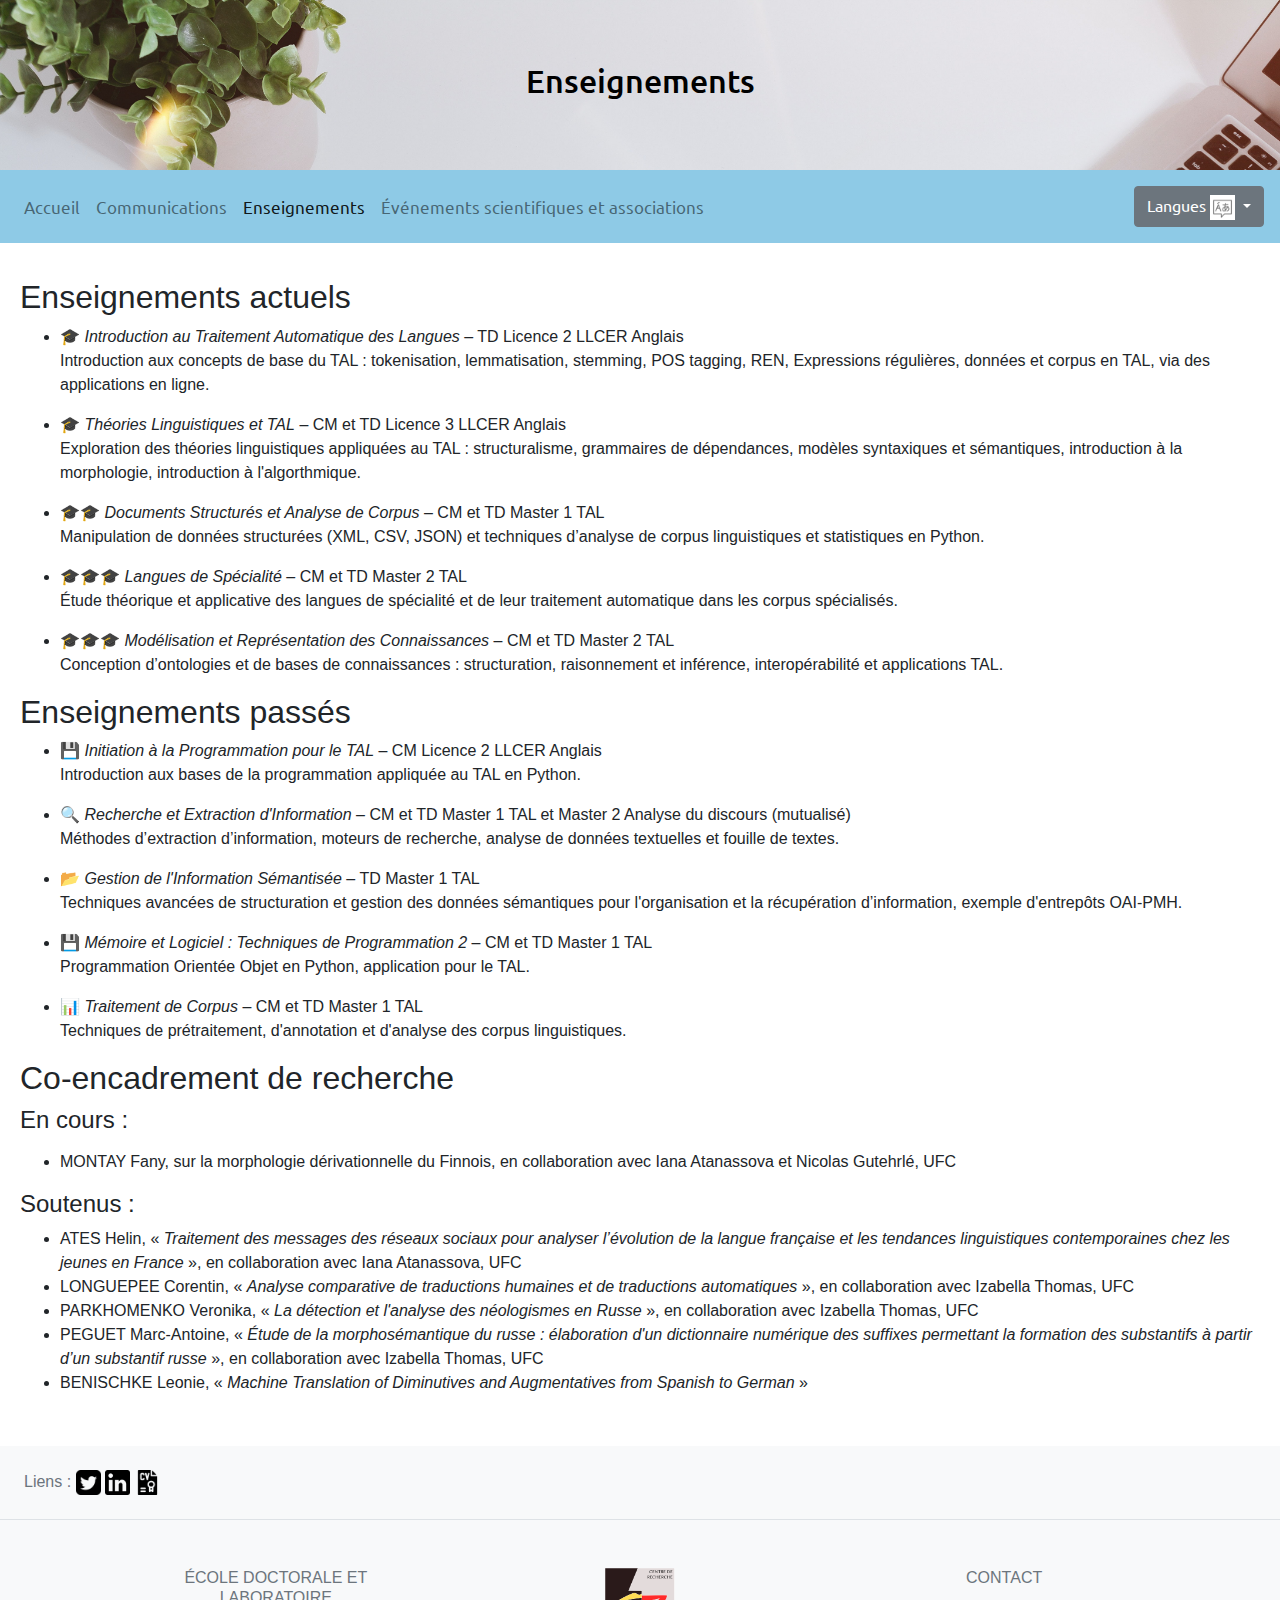
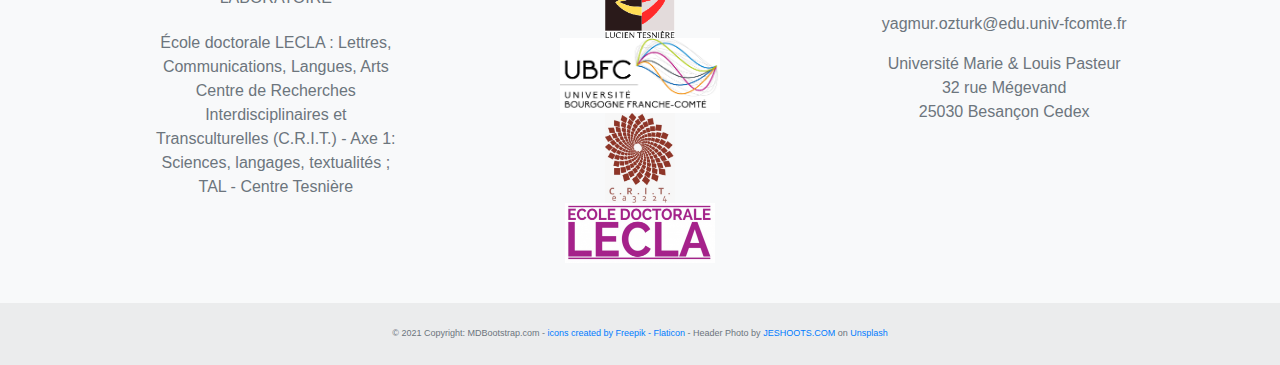
<file: pages/enseignements.html>
<!DOCTYPE html>
<html lang="fr">
	<head>

		<!-- Required meta tags -->
		<meta charset="UTF-8">
		<meta name="viewport" content="width=device-width, initial-scale=1, shrink-to-fit=no">
		
		<!-- Bootstrap CSS -->
		<link rel="stylesheet" href="https://stackpath.bootstrapcdn.com/bootstrap/4.3.1/css/bootstrap.min.css" integrity="sha384-ggOyR0iXCbMQv3Xipma34MD+dH/1fQ784/j6cY/iJTQUOhcWr7x9JvoRxT2MZw1T" crossorigin="anonymous">
		<link rel="stylesheet" href="../styles/style.css">
		
		<title>Yağmur Öztürk - Enseignements</title>
	</head>
	<body>

		<div class="header">
			<h2>Enseignements</h2>
		</div> 

		<nav class="navbar navbar-expand-lg navbar-light" style="background-color: #8ecae6;">
			<button class="navbar-toggler" type="button" data-toggle="collapse" data-target="#navbarText" aria-controls="navbarText" aria-expanded="false" aria-label="Toggle navigation">
				<span class="navbar-toggler-icon"></span>
			</button>
			<div class="collapse navbar-collapse" id="navbarText">
				<ul class="navbar-nav mr-auto">
					<li class="nav-item">
						<a class="nav-link" href="index.html">Accueil</a>
					</li>
					<li class="nav-item">
						<a class="nav-link" href="communications_realisations.html">Communications</a>
					</li>
					<li class="nav-item active">
						<a class="nav-link" href="enseignements.html">Enseignements <span class="sr-only">(current)</span></a>
					</li>
					<li class="nav-item">
						<a class="nav-link" href="evt_assos.html">Événements scientifiques et associations</a>
					</li>
				</ul>
				<span class="navbar-text">
					<div class="btn-group">
						<button type="button" class="btn btn-secondary dropdown-toggle" data-toggle="dropdown" aria-haspopup="true" aria-expanded="false">
						Langues <img src="../images/langues.jpg" width="25" height="25">
						</button>
						<div class="dropdown-menu dropdown-menu-right" position="relative" z-index="100">
							<a class="dropdown-item" href="en/index.html"><img src="../images/english.png" width="20" height="15"> English</a>
							<!-- <a class="dropdown-item" href="tr/index.html"><img src="../images/turkish.png" width="20" height="15"> Türkçe</a> -->
						</div>
					</div>
				</span>
			</div>
		</nav>	

		<!-- Section centrale -->
		<div class="row">
		
			<div class="main">
				<h2>Enseignements actuels</h2>
				<ul class="courses-list">
					<li>🎓 <i>Introduction au Traitement Automatique des Langues</i> – TD Licence 2 LLCER Anglais  
						<p class="description">Introduction aux concepts de base du TAL : tokenisation, lemmatisation, stemming, POS tagging, REN, Expressions régulières, données et corpus en TAL, via des applications en ligne.</p>
					</li>
					<li>🎓 <i>Théories Linguistiques et TAL</i> – CM et TD Licence 3 LLCER Anglais  
						<p class="description">Exploration des théories linguistiques appliquées au TAL : structuralisme, grammaires de dépendances, modèles syntaxiques et sémantiques, introduction à la morphologie, introduction à l'algorthmique.</p>
					</li>
					<li>🎓🎓 <i>Documents Structurés et Analyse de Corpus</i> – CM et TD Master 1 TAL  
						<p class="description">Manipulation de données structurées (XML, CSV, JSON) et techniques d’analyse de corpus linguistiques et statistiques en Python.</p>
					</li>
					<li>🎓🎓🎓 <i>Langues de Spécialité</i> – CM et TD Master 2 TAL  
						<p class="description">Étude théorique et applicative des langues de spécialité et de leur traitement automatique dans les corpus spécialisés.</p>
					</li>
					<li>🎓🎓🎓 <i>Modélisation et Représentation des Connaissances</i> – CM et TD Master 2 TAL  
						<p class="description">Conception d’ontologies et de bases de connaissances : structuration, raisonnement et inférence, interopérabilité et applications TAL.</p>
					</li>
				</ul>

				<h2>Enseignements passés</h2>
				<ul class="courses-list">
					<li>💾 <i>Initiation à la Programmation pour le TAL</i> – CM Licence 2 LLCER Anglais  
						<p class="description">Introduction aux bases de la programmation appliquée au TAL en Python.</p>
					</li>
					<li>🔍 <i>Recherche et Extraction d'Information</i> – CM et TD Master 1 TAL et Master 2 Analyse du discours (mutualisé)  
						<p class="description">Méthodes d’extraction d’information, moteurs de recherche, analyse de données textuelles et fouille de textes.</p>
					</li>
					<li>📂 <i>Gestion de l'Information Sémantisée</i> – TD Master 1 TAL
						<p class="description">Techniques avancées de structuration et gestion des données sémantiques pour l'organisation et la récupération d’information, exemple d'entrepôts OAI-PMH.</p>
					</li>
					<li>💾 <i>Mémoire et Logiciel : Techniques de Programmation 2</i> – CM et TD Master 1 TAL  
						<p class="description">Programmation Orientée Objet en Python, application pour le TAL.</p>
					</li>
					<li>📊 <i>Traitement de Corpus</i> – CM et TD Master 1 TAL  
						<p class="description">Techniques de prétraitement, d'annotation et d'analyse des corpus linguistiques.</p>
					</li>
				</ul>
				
				
				<h2>Co-encadrement de recherche</h2>
				<h4>En cours :</h4>
				<p>
				<ul>
				<li>MONTAY Fany, sur la morphologie dérivationnelle du Finnois, en collaboration avec Iana Atanassova et Nicolas Gutehrlé, UFC</li>
				</ul>
				
				<h4>Soutenus :</h4>
				<ul>
					<li>ATES Helin, « <i>Traitement des messages des réseaux sociaux pour analyser l’évolution de la langue française et les tendances linguistiques contemporaines chez les jeunes en France</i> », en collaboration avec Iana Atanassova, UFC</li>
					<li>LONGUEPEE Corentin, « <i>Analyse comparative de traductions humaines et de traductions automatiques</i> », en collaboration avec Izabella Thomas, UFC</li>
					<li>PARKHOMENKO Veronika, « <i>La détection et l'analyse des néologismes en Russe</i> », en collaboration avec Izabella Thomas, UFC</li>
					<li>PEGUET Marc-Antoine, « <i>Étude de la morphosémantique du russe : élaboration d'un dictionnaire numérique des suffixes permettant la formation des substantifs à partir d’un substantif russe</i> », en collaboration avec Izabella Thomas, UFC</li>
					<li>BENISCHKE Leonie, « <i>Machine Translation of Diminutives and Augmentatives from Spanish to German</i> »</li>
				</ul>
				</p>
			
			</div>
		  
		</div>
		<!-- Footer -->
		<footer class="text-center text-lg-start bg-light text-muted">
		  <!-- Section: Social media -->
		  <section class="d-flex justify-content-center justify-content-lg-between p-4 border-bottom">

			<div>
			<span>Liens : </span>
			  <a href="https://twitter.com/OzturkYagmur2" class="me-4 text-reset" target="_blank">
				<img src="../images/signe-twitter.png" width="25" height="25">
			  </a>
			  <a href="https://www.linkedin.com/in/yagmur-s-ozturk/" class="me-4 text-reset" target="_blank">
				<img src="../images/logo-linkedin.png" width="25" height="25">
			  </a>
			  <!-- <a href="" class="me-4 text-reset" target="_blank"> -->
				<!-- <img src="../images/signe-github.png" width="25" height="25"> -->
			  <!-- </a> -->
			  <a href="cv_yagmur_ozturk_2023.pdf" class="me-4 text-reset" target="_blank"><img src="../images/cv.png" width="25" height="25"></a>
					
			</div>

		  </section>
		  <!-- Section: Social media -->

		  <!-- Section: Links  -->
		  <section class="">
			<div class="container text-center text-md-start mt-5">
			  <!-- Grid row -->
			  <div class="row mt-3">
			
				<!-- Grid column -->
				<div class="col-md-3 col-lg-4 col-xl-3 mx-auto mb-4">
				  <!-- Content -->
				  <h6 class="text-uppercase fw-bold mb-4">
					<i class="fas fa-gem me-3"></i>École doctorale et laboratoire
				  </h6>
				  <p>
					École doctorale LECLA : Lettres, Communications, Langues, Arts<br>
					Centre de Recherches Interdisciplinaires et Transculturelles (C.R.I.T.) - Axe 1: Sciences, langages, textualités ; TAL - Centre Tesnière
				  </p>
				</div>
				<!-- Grid column -->
				<!-- Grid column -->
				<div class="col-md-2 col-lg-2 col-xl-2 mx-auto mb-4">
				  <!-- Links -->
				  
				  <p>
					<a href="http://tesniere.univ-fcomte.fr/" class="text-reset">
					<img src="../images/LOGO_centre_tesniere.png" width="70" height="70">
					</a>
				  
					<a href="https://www.ubfc.fr/" class="text-reset">
					<img src="../images/LOGO_UBFC.png" width="160" height="75">
					</a>
				  
					<a href="http://crit.univ-fcomte.fr/" class="text-reset">
					<img src="../images/crit.png" width="70" height="90">
					</a>
				  
					<a href="https://www.adum.fr/as/ed/cv.pl?mat=80233&site=lecla" class="text-reset">
					<img src="../images/LOGO_Lecla.png" width="150" height="60">
					</a>
				  </p>
				</div>
				<!-- Grid column -->

				<!-- Grid column -->
				<div class="col-md-4 col-lg-3 col-xl-3 mx-auto mb-md-0 mb-4">
				  <!-- Links -->
				  <h6 class="text-uppercase fw-bold mb-4">
					Contact
				  </h6>
				  <p>
					<i class="fas fa-envelope me-3"></i>
					yagmur.ozturk@edu.univ-fcomte.fr
				  </p>
				  <p><i class="fas fa-home me-3"></i>Université Marie & Louis Pasteur<br>
				  32 rue Mégevand<br>
				  25030 Besançon Cedex</p>

				</div>
				<!-- Grid column -->
			  </div>
			  <!-- Grid row -->
			</div>
		  </section>
		  <!-- Section: Links  -->

		  <!-- Copyright -->
		  <div class="text-center p-4" style="background-color: rgba(0, 0, 0, 0.05);  font-size: xx-small;">
			© 2021 Copyright:
			<a class="text-reset fw-bold" href="https://mdbootstrap.com/">MDBootstrap.com</a> - 
			<a href="https://www.flaticon.com/free-icons/cv" title="CV icons">icons created by Freepik - Flaticon</a> - Header Photo by <a href="https://unsplash.com/@jeshoots?utm_source=unsplash&utm_medium=referral&utm_content=creditCopyText">JESHOOTS.COM</a> on <a href="https://unsplash.com/s/photos/website-header?utm_source=unsplash&utm_medium=referral&utm_content=creditCopyText">Unsplash</a>
		  </div>
		  <!-- Copyright -->
		</footer>
		<!-- Footer -->


		<!-- Optional JavaScript -->
		<!-- jQuery first, then Popper.js, then Bootstrap JS -->
		<script src="https://code.jquery.com/jquery-3.3.1.slim.min.js" integrity="sha384-q8i/X+965DzO0rT7abK41JStQIAqVgRVzpbzo5smXKp4YfRvH+8abtTE1Pi6jizo" crossorigin="anonymous"></script>
		<script src="https://cdnjs.cloudflare.com/ajax/libs/popper.js/1.14.7/umd/popper.min.js" integrity="sha384-UO2eT0CpHqdSJQ6hJty5KVphtPhzWj9WO1clHTMGa3JDZwrnQq4sF86dIHNDz0W1" crossorigin="anonymous"></script>
		<script src="https://stackpath.bootstrapcdn.com/bootstrap/4.3.1/js/bootstrap.min.js" integrity="sha384-JjSmVgyd0p3pXB1rRibZUAYoIIy6OrQ6VrjIEaFf/nJGzIxFDsf4x0xIM+B07jRM" crossorigin="anonymous"></script>
		<script src="https://cdnjs.cloudflare.com/ajax/libs/twitter-bootstrap/4.1.3/js/bootstrap.bundle.min.js"></script>

	</body>
</html>
</file>
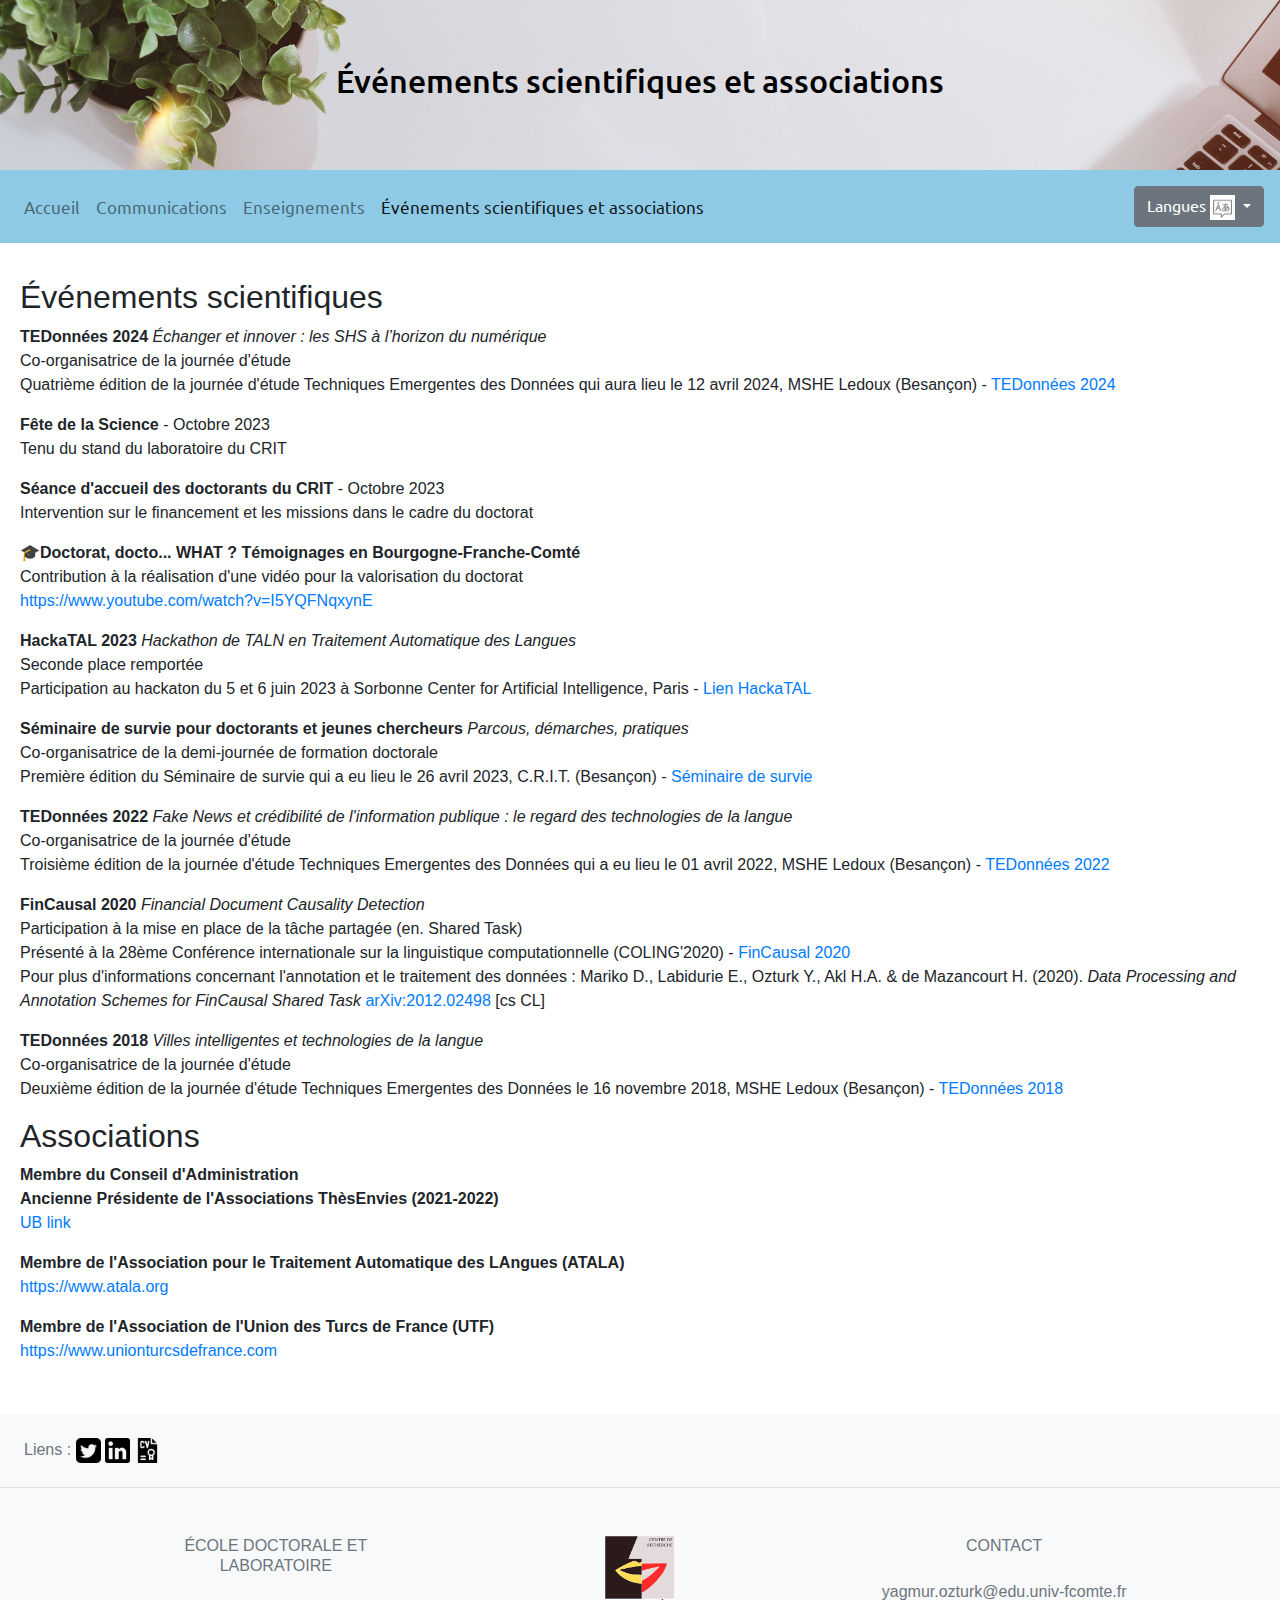
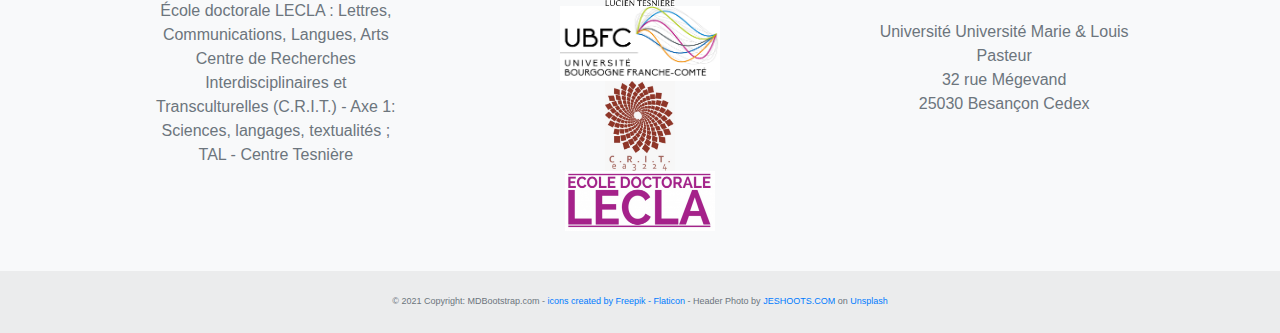
<file: pages/evt_assos.html>
<!DOCTYPE html>
<html lang="fr">
	<head>

		<!-- Required meta tags -->
		<meta charset="UTF-8">
		<meta name="viewport" content="width=device-width, initial-scale=1, shrink-to-fit=no">
		
		<!-- Bootstrap CSS -->
		<link rel="stylesheet" href="https://stackpath.bootstrapcdn.com/bootstrap/4.3.1/css/bootstrap.min.css" integrity="sha384-ggOyR0iXCbMQv3Xipma34MD+dH/1fQ784/j6cY/iJTQUOhcWr7x9JvoRxT2MZw1T" crossorigin="anonymous">
		<link rel="stylesheet" href="../styles/style.css">
		
		<title>Yağmur Öztürk - Événements scientifiques et associations</title>
	</head>
	<body>

		<div class="header">
			<h2>Événements scientifiques et associations</h2>
		</div> 

		<nav class="navbar navbar-expand-lg navbar-light" style="background-color: #8ecae6;">
			<button class="navbar-toggler" type="button" data-toggle="collapse" data-target="#navbarText" aria-controls="navbarText" aria-expanded="false" aria-label="Toggle navigation">
				<span class="navbar-toggler-icon"></span>
			</button>
			<div class="collapse navbar-collapse" id="navbarText">
				<ul class="navbar-nav mr-auto">
					<li class="nav-item">
						<a class="nav-link" href="index.html">Accueil</a>
					</li>
					<li class="nav-item">
						<a class="nav-link" href="communications_realisations.html">Communications</a>
					</li>
					<li class="nav-item">
						<a class="nav-link" href="enseignements.html">Enseignements</a>
					</li>
					<li class="nav-item active">
						<a class="nav-link" href="evt_assos.html">Événements scientifiques et associations <span class="sr-only">(current)</span></a>
					</li>
				</ul>
				<span class="navbar-text">
					<div class="btn-group">
						<button type="button" class="btn btn-secondary dropdown-toggle" data-toggle="dropdown" aria-haspopup="true" aria-expanded="false">
						Langues <img src="../images/langues.jpg" width="25" height="25">
						</button>
						<div class="dropdown-menu dropdown-menu-right" position="relative" z-index="100">
							<a class="dropdown-item" href="en/index.html"><img src="../images/english.png" width="20" height="15"> English</a>
							<!-- <a class="dropdown-item" href="tr/index.html"><img src="../images/turkish.png" width="20" height="15"> Türkçe</a> -->
						</div>
					</div>
				</span>
			</div>
		</nav>

		<!-- Section centrale -->
		<div class="row">
		
			<div class="main">
				<h2>Événements scientifiques</h2>
				<p>
				<b>TEDonnées 2024</b> <i>Échanger et innover : les SHS à l’horizon du numérique</i></br>
				Co-organisatrice de la journée d'étude</br>
				Quatrième édition de la journée d'étude Techniques Emergentes des Données qui aura lieu le 12 avril 2024, MSHE Ledoux (Besançon) - <a href="http://tesniere.univ-fcomte.fr/tedonnees/tedonnees2024/index.html">TEDonnées 2024</a>
				</p>
				<p>
				<b>Fête de la Science</b> - Octobre 2023<br> 
				Tenu du stand du laboratoire du CRIT
				</p>
				<b>Séance d'accueil des doctorants du CRIT</b> - Octobre 2023<br> 
				Intervention sur le financement et les missions dans le cadre du doctorat
				</p>
				<p><b>🎓Doctorat, docto... WHAT ? Témoignages en Bourgogne-Franche-Comté</b><br>
				Contribution à la réalisation d'une vidéo pour la valorisation du doctorat <br>
				<a href="https://www.youtube.com/watch?v=I5YQFNqxynE">https://www.youtube.com/watch?v=I5YQFNqxynE</a>
				</p>
				<p>
				<b>HackaTAL 2023</b> <i>Hackathon de TALN en Traitement Automatique des Langues</i></br>
				Seconde place remportée</br>
				Participation au hackaton du 5 et 6 juin 2023 à Sorbonne Center for Artificial Intelligence, Paris - <a href="https://hackatal.github.io/2023/">Lien HackaTAL</a>
				</p>
				<p>
				<b>Séminaire de survie pour doctorants et jeunes chercheurs</b> <i>Parcous, démarches, pratiques</i></br>
				Co-organisatrice de la demi-journée de formation doctorale</br>
				Première édition du Séminaire de survie qui a eu lieu le 26 avril 2023, C.R.I.T. (Besançon) - <a href="CRITsurvie.pdf">Séminaire de survie</a>
				</p>
				<p>
				<b>TEDonnées 2022</b> <i>Fake News et crédibilité de l'information publique : le regard des technologies de la langue</i></br>
				Co-organisatrice de la journée d'étude</br>
				Troisième édition de la journée d'étude Techniques Emergentes des Données qui a eu lieu le 01 avril 2022, MSHE Ledoux (Besançon) - <a href="http://tesniere.univ-fcomte.fr/tedonnees/tedonnees2022/index.html">TEDonnées 2022</a>
				</p>
				<p>
				<b>FinCausal 2020</b> <i>Financial Document Causality Detection</i></br>
				Participation à la mise en place de la tâche partagée (en. Shared Task)</br>
				Présenté à la 28ème Conférence internationale sur la linguistique computationnelle (COLING'2020) - <a href="https://wp.lancs.ac.uk/cfie/fincausal2020">FinCausal 2020</a></br>
				Pour plus d'informations concernant l'annotation et le traitement des données : Mariko D., Labidurie E., Ozturk Y., Akl H.A. & de Mazancourt H. (2020).<i> Data Processing and Annotation Schemes for FinCausal Shared Task</i> <a href="https://arxiv.org/abs/2012.02498">arXiv:2012.02498</a> [cs CL]
				</p>
				<p>
				<b>TEDonnées 2018</b> <i>Villes intelligentes et technologies de la langue</i><br>
				Co-organisatrice de la journée d'étude</br>
				Deuxième édition de la journée d'étude Techniques Emergentes des Données le 16 novembre 2018, MSHE Ledoux (Besançon) - <a href="http://tesniere.univ-fcomte.fr/tedonnees/tedonnees2018/index.html">TEDonnées 2018</a>
				</p>
				
				<h2>Associations</h2>
				<p>
				<b>Membre du Conseil d'Administration</br> 
				Ancienne Présidente de l'Associations ThèsEnvies (2021-2022)</b></br>
				<a href="https://ub-link.u-bourgogne.fr/associations/thesenvies.html">UB link</a></br>
				
				</p>
				<p>
				<b>Membre de l'Association pour le Traitement Automatique des LAngues (ATALA)</b></br>
				<a href="https://www.atala.org/">https://www.atala.org</a></br>
				
				</p>
				<p>
				<b>Membre de l'Association de l'Union des Turcs de France (UTF)</b></br>
				<a href="https://www.unionturcsdefrance.com/">https://www.unionturcsdefrance.com</a></br>
				
				</p>
			</div>
		  
		</div>
		<!-- Footer -->
		<footer class="text-center text-lg-start bg-light text-muted">
		  <!-- Section: Social media -->
		  <section class="d-flex justify-content-center justify-content-lg-between p-4 border-bottom">

			<div>
			<span>Liens : </span>
			  <a href="https://twitter.com/OzturkYagmur2" class="me-4 text-reset" target="_blank">
				<img src="../images/signe-twitter.png" width="25" height="25">
			  </a>
			  <a href="https://www.linkedin.com/in/yagmur-s-ozturk/" class="me-4 text-reset" target="_blank">
				<img src="../images/logo-linkedin.png" width="25" height="25">
			  </a>
			  <!-- <a href="" class="me-4 text-reset" target="_blank"> -->
				<!-- <img src="../images/signe-github.png" width="25" height="25"> -->
			  <!-- </a> -->
			  <a href="cv_yagmur_ozturk_2023.pdf" class="me-4 text-reset" target="_blank"><img src="../images/cv.png" width="25" height="25"></a>
					
			</div>

		  </section>
		  <!-- Section: Social media -->

		  <!-- Section: Links  -->
		  <section class="">
			<div class="container text-center text-md-start mt-5">
			  <!-- Grid row -->
			  <div class="row mt-3">
			
				<!-- Grid column -->
				<div class="col-md-3 col-lg-4 col-xl-3 mx-auto mb-4">
				  <!-- Content -->
				  <h6 class="text-uppercase fw-bold mb-4">
					<i class="fas fa-gem me-3"></i>École doctorale et laboratoire
				  </h6>
				  <p>
					École doctorale LECLA : Lettres, Communications, Langues, Arts<br>
					Centre de Recherches Interdisciplinaires et Transculturelles (C.R.I.T.) - Axe 1: Sciences, langages, textualités ; TAL - Centre Tesnière
				  </p>
				</div>
				<!-- Grid column -->
				<!-- Grid column -->
				<div class="col-md-2 col-lg-2 col-xl-2 mx-auto mb-4">
				  <!-- Links -->
				  
				  <p>
					<a href="http://tesniere.univ-fcomte.fr/" class="text-reset">
					<img src="../images/LOGO_centre_tesniere.png" width="70" height="70">
					</a>
				  
					<a href="https://www.ubfc.fr/" class="text-reset">
					<img src="../images/LOGO_UBFC.png" width="160" height="75">
					</a>
				  
					<a href="http://crit.univ-fcomte.fr/" class="text-reset">
					<img src="../images/crit.png" width="70" height="90">
					</a>
				  
					<a href="https://www.adum.fr/as/ed/cv.pl?mat=80233&site=lecla" class="text-reset">
					<img src="../images/LOGO_Lecla.png" width="150" height="60">
					</a>
				  </p>
				</div>
				<!-- Grid column -->

				<!-- Grid column -->
				<div class="col-md-4 col-lg-3 col-xl-3 mx-auto mb-md-0 mb-4">
				  <!-- Links -->
				  <h6 class="text-uppercase fw-bold mb-4">
					Contact
				  </h6>
				  <p>
					<i class="fas fa-envelope me-3"></i>
					yagmur.ozturk@edu.univ-fcomte.fr
				  </p>
				  <p><i class="fas fa-home me-3"></i>Université Université Marie & Louis Pasteur<br>
				  32 rue Mégevand<br>
				  25030 Besançon Cedex</p>

				</div>
				<!-- Grid column -->
			  </div>
			  <!-- Grid row -->
			</div>
		  </section>
		  <!-- Section: Links  -->

		  <!-- Copyright -->
		  <div class="text-center p-4" style="background-color: rgba(0, 0, 0, 0.05);  font-size: xx-small;">
			© 2021 Copyright:
			<a class="text-reset fw-bold" href="https://mdbootstrap.com/">MDBootstrap.com</a> - 
			<a href="https://www.flaticon.com/free-icons/cv" title="CV icons">icons created by Freepik - Flaticon</a> - Header Photo by <a href="https://unsplash.com/@jeshoots?utm_source=unsplash&utm_medium=referral&utm_content=creditCopyText">JESHOOTS.COM</a> on <a href="https://unsplash.com/s/photos/website-header?utm_source=unsplash&utm_medium=referral&utm_content=creditCopyText">Unsplash</a>
		  </div>
		  <!-- Copyright -->
		</footer>
		<!-- Footer -->


		<!-- Optional JavaScript -->
		<!-- jQuery first, then Popper.js, then Bootstrap JS -->
		<script src="https://code.jquery.com/jquery-3.3.1.slim.min.js" integrity="sha384-q8i/X+965DzO0rT7abK41JStQIAqVgRVzpbzo5smXKp4YfRvH+8abtTE1Pi6jizo" crossorigin="anonymous"></script>
		<script src="https://cdnjs.cloudflare.com/ajax/libs/popper.js/1.14.7/umd/popper.min.js" integrity="sha384-UO2eT0CpHqdSJQ6hJty5KVphtPhzWj9WO1clHTMGa3JDZwrnQq4sF86dIHNDz0W1" crossorigin="anonymous"></script>
		<script src="https://stackpath.bootstrapcdn.com/bootstrap/4.3.1/js/bootstrap.min.js" integrity="sha384-JjSmVgyd0p3pXB1rRibZUAYoIIy6OrQ6VrjIEaFf/nJGzIxFDsf4x0xIM+B07jRM" crossorigin="anonymous"></script>
		<script src="https://cdnjs.cloudflare.com/ajax/libs/twitter-bootstrap/4.1.3/js/bootstrap.bundle.min.js"></script>

	</body>
</html>
</file>
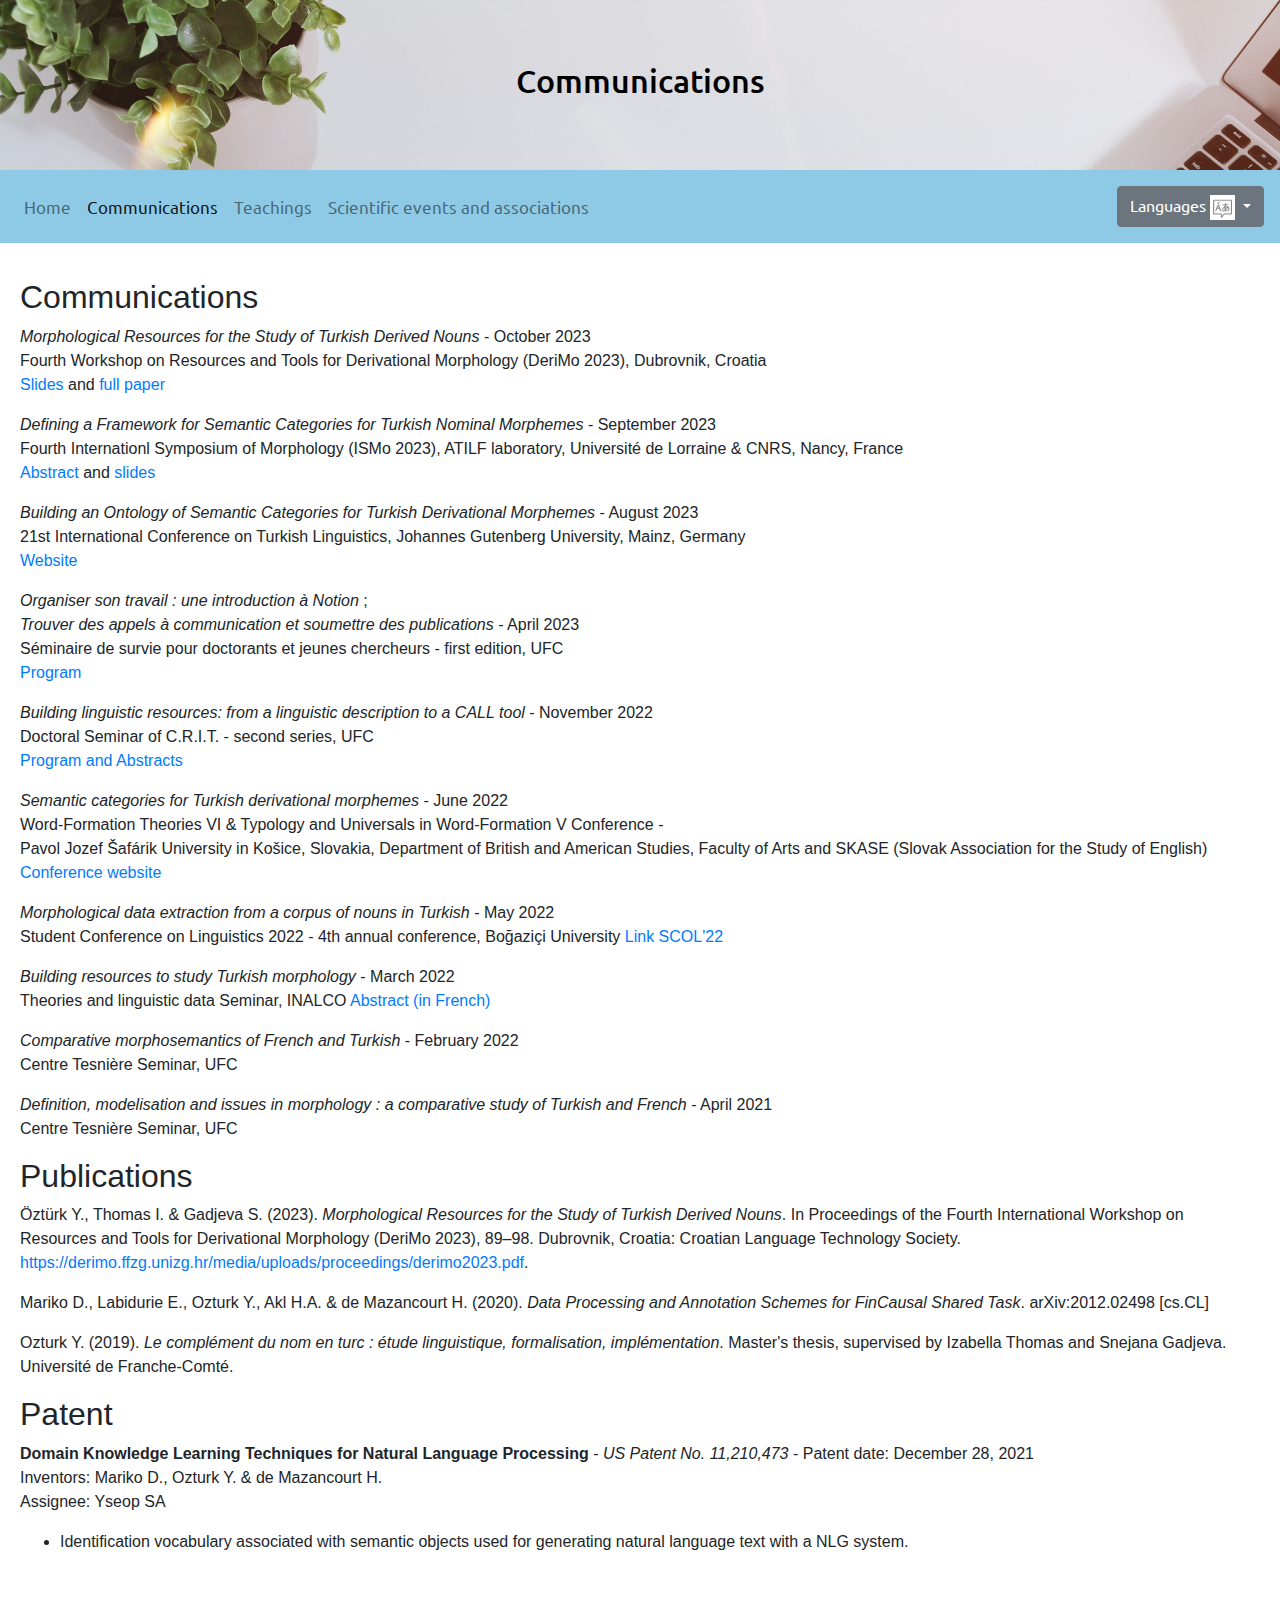
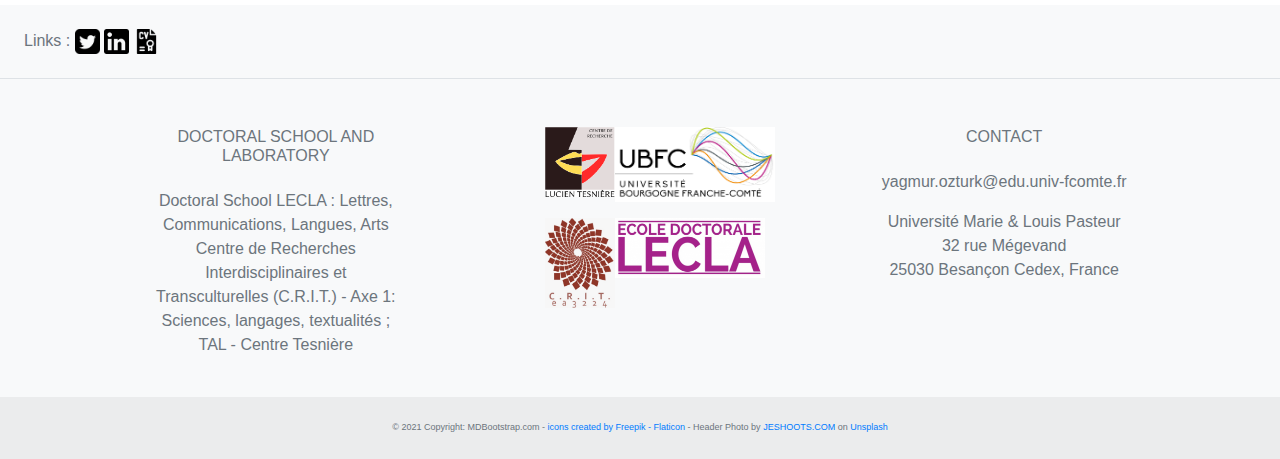
<file: pages/en/communications_realisations.html>
<!DOCTYPE html>
<html lang="en">
	<head>

		<!-- Required meta tags -->
		<meta charset="UTF-8">
		<meta name="viewport" content="width=device-width, initial-scale=1, shrink-to-fit=no">
		
		<!-- Bootstrap CSS -->
		<link rel="stylesheet" href="https://stackpath.bootstrapcdn.com/bootstrap/4.3.1/css/bootstrap.min.css" integrity="sha384-ggOyR0iXCbMQv3Xipma34MD+dH/1fQ784/j6cY/iJTQUOhcWr7x9JvoRxT2MZw1T" crossorigin="anonymous">
		<link rel="stylesheet" href="../../styles/style.css">
		
		<title>Yağmur Öztürk - Communications</title>
	</head>
	<body>

		<div class="header">
			<h2>Communications</h2>
		</div> 

		<nav class="navbar navbar-expand-lg navbar-light" style="background-color: #8ecae6;">
			<button class="navbar-toggler" type="button" data-toggle="collapse" data-target="#navbarText" aria-controls="navbarText" aria-expanded="false" aria-label="Toggle navigation">
				<span class="navbar-toggler-icon"></span>
			</button>
			<div class="collapse navbar-collapse" id="navbarText">
				<ul class="navbar-nav mr-auto">
					<li class="nav-item">
						<a class="nav-link" href="index.html">Home</a>
					</li>
					<li class="nav-item active">
						<a class="nav-link" href="communications_realisations.html">Communications <span class="sr-only">(current)</span></a>
					</li>
					<li class="nav-item">
						<a class="nav-link" href="enseignements.html">Teachings</a>
					</li>
					<li class="nav-item">
						<a class="nav-link" href="evt_assos.html">Scientific events and associations</a>
					</li>
				</ul>
				<span class="navbar-text">
					<div class="btn-group">
						<button type="button" class="btn btn-secondary dropdown-toggle" data-toggle="dropdown" aria-haspopup="true" aria-expanded="false">
						Languages <img src="../../images/langues.jpg" width="25" height="25">
						</button>
						<div class="dropdown-menu dropdown-menu-right">
							<a class="dropdown-item" href="../../pages/index.html"><img src="../../images/french.jpg" width="20" height="15"> Français</a>
							<!-- <a class="dropdown-item" href="languages/tr/index.html"><img src="../../images/turkish.png" width="20" height="15"> Türkçe</a> -->
						</div>
					</div>
				</span>
			</div>
		</nav>

		<!-- Section centrale -->
		<div class="row">
		
			<div class="main">
				<h2>Communications</h2>
				<p>
				<i>Morphological Resources for the Study of Turkish Derived Nouns</i> - October 2023<br>
				Fourth Workshop on Resources and Tools for Derivational Morphology (DeriMo 2023), Dubrovnik, Croatia<br>
				<a href="https://derimo.ffzg.unizg.hr/media/uploads/presentations/derimo2023_yagmur_ozturk.pdf">Slides</a> and <a href="https://derimo.ffzg.unizg.hr/media/uploads/papers/derimo2023-10.pdf">full paper</a>
				</p>
				<p>
				<i>Defining a Framework for Semantic Categories for Turkish Nominal Morphemes</i> - September 2023<br>
				Fourth Internationl Symposium of Morphology (ISMo 2023), ATILF laboratory, Université de Lorraine & CNRS, Nancy, France<br>
				<a href="https://ismo2023.ovh/fichiers/abstracts/13_ismo-abstract_ozturk_et_al.pdf">Abstract</a> and <a href="https://ismo2023.ovh/fichiers/slides/13-ISMo_YagmurOzturk.pdf">slides</a>
				</p>
				<p>
				<i>Building an Ontology of Semantic Categories for Turkish Derivational Morphemes</i> - August 2023<br>
				21st International Conference on Turkish Linguistics, Johannes Gutenberg University, Mainz, Germany<br>
				<a href="https://ictl.uni-mainz.de/">Website</a>
				</p>
				<p>
				<p>
				<i>Organiser son travail :  une introduction à Notion</i> ; <br>
				<i>Trouver des appels à communication et soumettre des publications</i>	- April 2023<br>
				Séminaire de survie pour doctorants et jeunes chercheurs - first edition, UFC<br>
				<a href="../CRITsurvie.pdf">Program</a>
				</p>
				<p>
				<i>Building linguistic resources: from a linguistic description to a CALL tool</i> - November 2022<br>
				Doctoral Seminar of C.R.I.T. - second series, UFC<br>
				<a href="Presentation Seminaire Doc 2022 2023.pdf">Program and Abstracts</a>
				</p>
				<p>
				<p>
				<i>Semantic categories for Turkish derivational morphemes</i> - June 2022<br>
				Word-Formation Theories VI & Typology and Universals in Word-Formation V Conference -<br>
				Pavol Jozef Šafárik University in Košice, Slovakia,
				Department of British and American Studies, Faculty of Arts and SKASE (Slovak Association for the Study of English)<br>
				<a href="http://kaa.ff.upjs.sk/en/event/43/word-formation-theories-vi-typology-and-universals-in-word-formation-v">Conference website</a>
				</p>
				<p>
				<i>Morphological data extraction from a corpus of nouns in Turkish</i> - May 2022<br>
				Student Conference on Linguistics 2022 - 4th annual conference, Boğaziçi University <a href="http://scol.boun.edu.tr/scol22">Link SCOL'22</a>
				</p>
				<p>
				<i>Building resources to study Turkish morphology</i> - March 2022</br>
				Theories and linguistic data Seminar, INALCO <a href="http://www.inalco.fr/evenement/seminaire-theories-donnees-linguistiques-10">Abstract (in French)</a>
				</p>
				<p>
				<i>Comparative morphosemantics of French and Turkish</i> - February 2022</br>
				Centre Tesnière Seminar, UFC
				</p>
				<p>
				<i>Definition, modelisation and issues in morphology : a comparative study of Turkish and French</i> - April 2021</br>
				Centre Tesnière Seminar, UFC
				</p>
				
				<h2>Publications</h2>
				<p>Öztürk Y., Thomas I. & Gadjeva S. (2023).<i> Morphological Resources for the Study of Turkish Derived Nouns</i>. In Proceedings of the Fourth International
				Workshop on Resources and Tools for Derivational Morphology (DeriMo 2023), 89–98. Dubrovnik, Croatia: Croatian Language Technology Society.
				<a href="https://derimo.ffzg.unizg.hr/media/uploads/proceedings/derimo2023.pdf">https://derimo.ffzg.unizg.hr/media/uploads/proceedings/derimo2023.pdf</a>. </p>
				<p>Mariko D., Labidurie E., Ozturk Y., Akl H.A. & de Mazancourt H. (2020).<i> Data Processing and Annotation Schemes for FinCausal Shared Task</i>. arXiv:2012.02498 [cs.CL]</p>
				<p>Ozturk Y. (2019). <i>Le complément du nom en turc : étude linguistique, formalisation, implémentation</i>. Master's thesis, supervised by Izabella Thomas and Snejana Gadjeva. Université de Franche-Comté.</p>
				
				<h2>Patent</h2>
				<p><b>Domain Knowledge Learning Techniques for Natural Language Processing</b> - <i>US Patent No. 11,210,473</i> - Patent date: December 28, 2021</br>
				Inventors: Mariko D., Ozturk Y. & de Mazancourt H.</br>
				Assignee: Yseop SA
				<ul>
				<li>Identification vocabulary associated with semantic objects used for generating natural language text with a NLG system.</li>
				</ul>
				</p>
				
			</div>
		  
		  
		</div>
		<!-- Footer -->
		<footer class="text-center text-lg-start bg-light text-muted">
		  <!-- Section: Social media -->
		  <section class="d-flex justify-content-center justify-content-lg-between p-4 border-bottom">

			<div>
			<span>Links : </span>
			  <a href="https://twitter.com/OzturkYagmur2" class="me-4 text-reset">
				<img src="../../images/signe-twitter.png" width="25" height="25">
			  </a>
			  <a href="https://www.linkedin.com/in/yagmur-s-ozturk/" class="me-4 text-reset">
				<img src="../../images/logo-linkedin.png" width="25" height="25">
			  </a>
			  <!-- <a href="" class="me-4 text-reset"> -->
				<!-- <img src="../../images/signe-github.png" width="25" height="25"> -->
			  <a href="en_cv_yagmur_ozturk_2023.pdf" class="me-4 text-reset" target="_blank"><img src="../../images/cv.png" width="25" height="25"></a>
			
			</div>

		  </section>
		  <!-- Section: Social media -->

		  <!-- Section: Links  -->
		  <section class="">
			<div class="container text-center text-md-start mt-5">
			  <!-- Grid row -->
			  <div class="row mt-3">
			
				<!-- Grid column -->
				<div class="col-md-3 col-lg-4 col-xl-3 mx-auto mb-4">
				  <!-- Content -->
				  <h6 class="text-uppercase fw-bold mb-4">
					<i class="fas fa-gem me-3"></i>Doctoral school and laboratory
				  </h6>
				  <p>
					Doctoral School LECLA : Lettres, Communications, Langues, Arts<br>
					Centre de Recherches Interdisciplinaires et Transculturelles (C.R.I.T.) - Axe 1: Sciences, langages, textualités ; TAL - Centre Tesnière
				  </p>
				</div>
				<!-- Grid column -->
				<!-- Grid column -->
				<div class="col-md-2 col-lg-2 col-xl-2 mx-auto mb-4">
				  <!-- Links -->
				  <div class="row">
				    <p>
					<a href="http://tesniere.univ-fcomte.fr/" class="text-reset">
					<img src="../../images/LOGO_centre_tesniere.png" width="70" height="70">
					</a>
				    </p>
					
					<p>
					<a href="https://www.ubfc.fr/" class="text-reset">
					<img src="../../images/LOGO_UBFC.png" width="160" height="75">
					</a>
				    </p>
				  </div>
				  <div class="row">
				    <p>
					<a href="http://crit.univ-fcomte.fr/" class="text-reset">
					<img src="../../images/crit.png" width="70" height="90">
					</a>
					 
					</p>
				  
				    <p>
					<a href="https://www.adum.fr/as/ed/cv.pl?mat=80233&site=lecla" class="text-reset">
					<img src="../../images/LOGO_Lecla.png" width="150" height="60">
					</a>
					</p>
				  </div>
				</div>
				<!-- Grid column -->

				<!-- Grid column -->
				<div class="col-md-4 col-lg-3 col-xl-3 mx-auto mb-md-0 mb-4">
				  <!-- Links -->
				  <h6 class="text-uppercase fw-bold mb-4">
					Contact
				  </h6>
				  <p>
					<i class="fas fa-envelope me-3"></i>
					yagmur.ozturk@edu.univ-fcomte.fr
				  </p>
				  <p><i class="fas fa-home me-3"></i>Université Marie & Louis Pasteur<br>
				  32 rue Mégevand<br>
				  25030 Besançon Cedex, France</p>

				</div>
				<!-- Grid column -->
			  </div>
			  <!-- Grid row -->
			</div>
		  </section>
		  <!-- Section: Links  -->

		  <!-- Copyright -->
		  <div class="text-center p-4" style="background-color: rgba(0, 0, 0, 0.05);  font-size: xx-small;">
			© 2021 Copyright:
			<a class="text-reset fw-bold" href="https://mdbootstrap.com/">MDBootstrap.com</a> - 
			<a href="https://www.flaticon.com/free-icons/cv" title="CV icons">icons created by Freepik - Flaticon</a> - Header Photo by <a href="https://unsplash.com/@jeshoots?utm_source=unsplash&utm_medium=referral&utm_content=creditCopyText">JESHOOTS.COM</a> on <a href="https://unsplash.com/s/photos/website-header?utm_source=unsplash&utm_medium=referral&utm_content=creditCopyText">Unsplash</a>
		  </div>
		  <!-- Copyright -->
		</footer>
		<!-- Footer -->


		<!-- Optional JavaScript -->
		<!-- jQuery first, then Popper.js, then Bootstrap JS -->
		<script src="https://code.jquery.com/jquery-3.3.1.slim.min.js" integrity="sha384-q8i/X+965DzO0rT7abK41JStQIAqVgRVzpbzo5smXKp4YfRvH+8abtTE1Pi6jizo" crossorigin="anonymous"></script>
		<script src="https://cdnjs.cloudflare.com/ajax/libs/popper.js/1.14.7/umd/popper.min.js" integrity="sha384-UO2eT0CpHqdSJQ6hJty5KVphtPhzWj9WO1clHTMGa3JDZwrnQq4sF86dIHNDz0W1" crossorigin="anonymous"></script>
		<script src="https://stackpath.bootstrapcdn.com/bootstrap/4.3.1/js/bootstrap.min.js" integrity="sha384-JjSmVgyd0p3pXB1rRibZUAYoIIy6OrQ6VrjIEaFf/nJGzIxFDsf4x0xIM+B07jRM" crossorigin="anonymous"></script>
		<script src="https://cdnjs.cloudflare.com/ajax/libs/twitter-bootstrap/4.1.3/js/bootstrap.bundle.min.js"></script>

	</body>
</html>
</file>
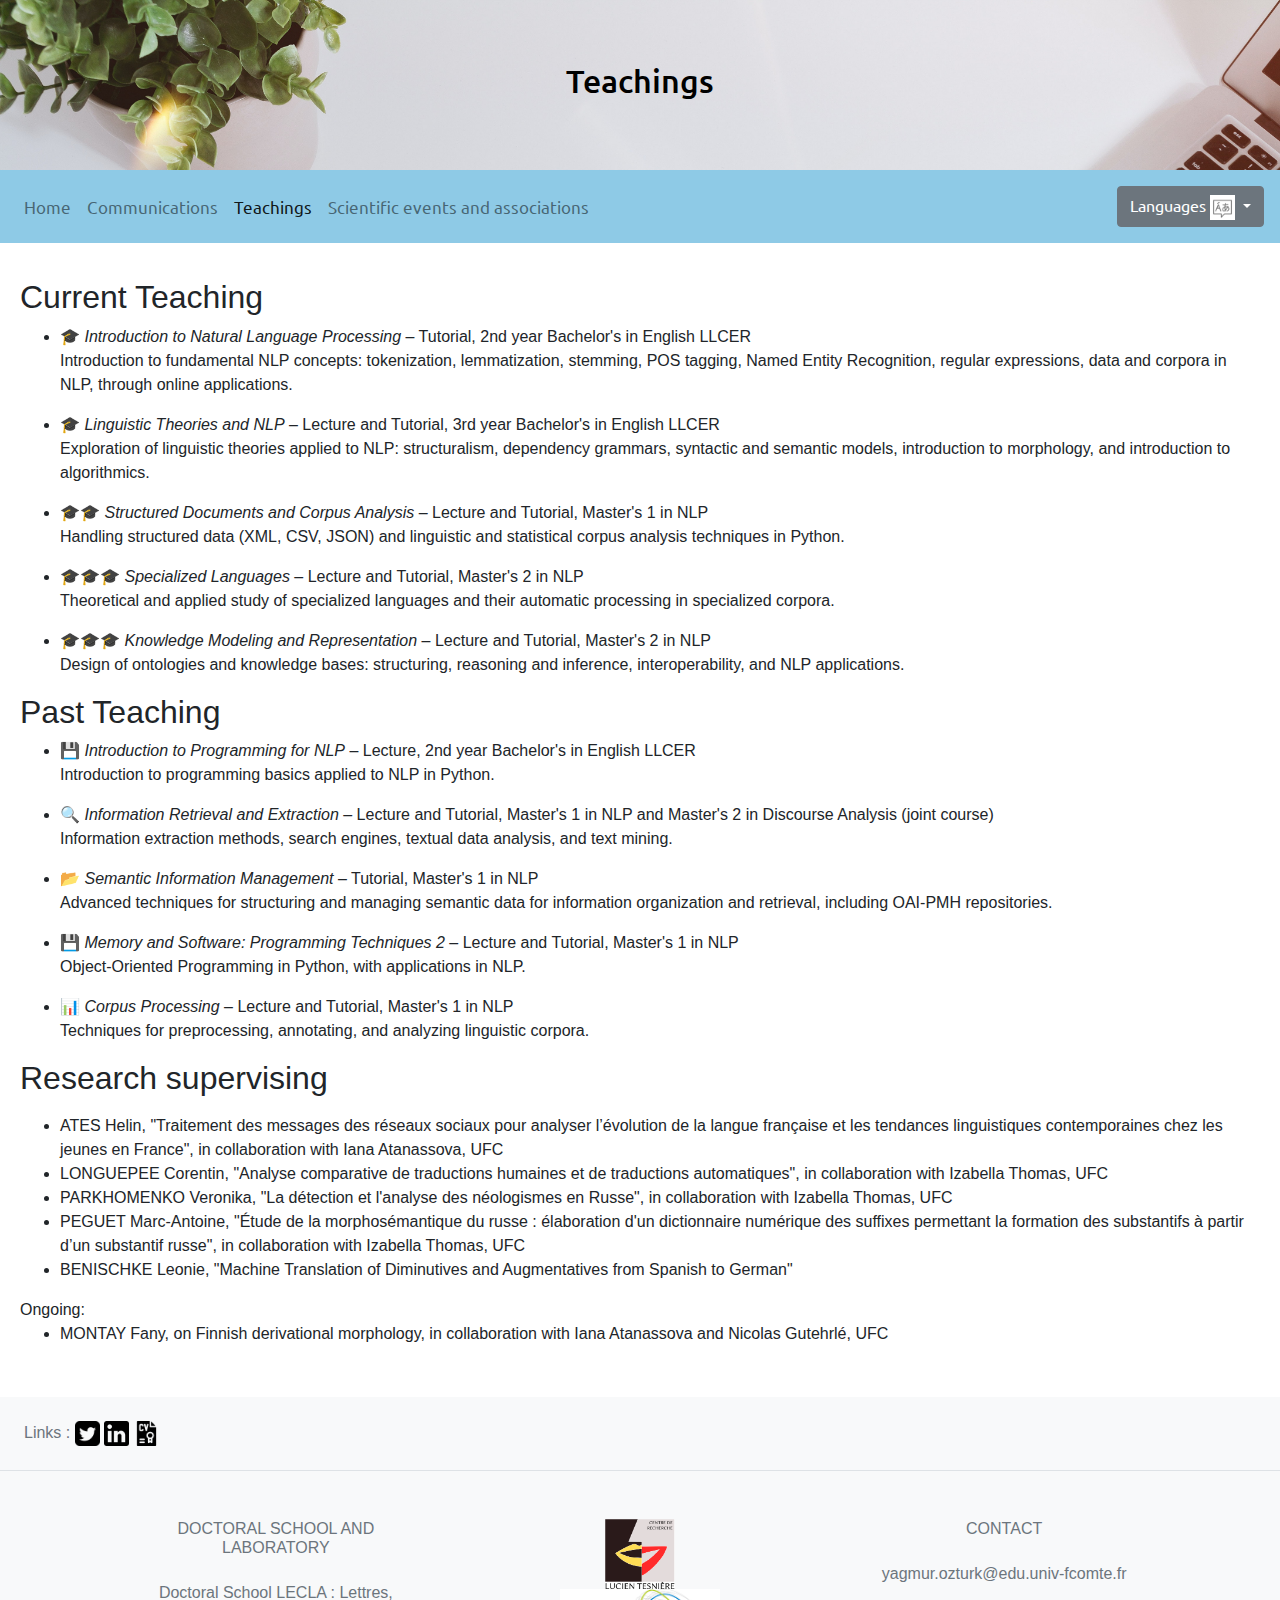
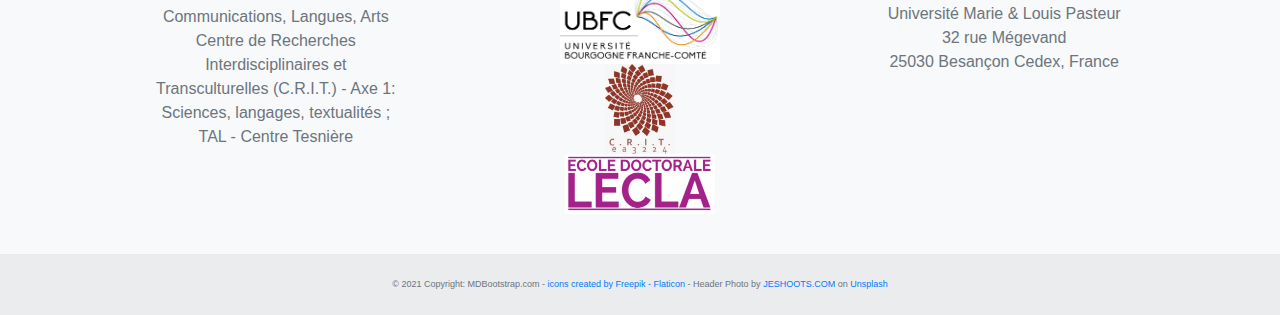
<file: pages/en/enseignements.html>
<!DOCTYPE html>
<html lang="en">
	<head>

		<!-- Required meta tags -->
		<meta charset="UTF-8">
		<meta name="viewport" content="width=device-width, initial-scale=1, shrink-to-fit=no">
		
		<!-- Bootstrap CSS -->
		<link rel="stylesheet" href="https://stackpath.bootstrapcdn.com/bootstrap/4.3.1/css/bootstrap.min.css" integrity="sha384-ggOyR0iXCbMQv3Xipma34MD+dH/1fQ784/j6cY/iJTQUOhcWr7x9JvoRxT2MZw1T" crossorigin="anonymous">
		<link rel="stylesheet" href="../../styles/style.css">
		
		<title>Yağmur Öztürk - Teachings</title>
	</head>
	<body>

		<div class="header">
			<h2>Teachings</h2>
		</div> 

		<nav class="navbar navbar-expand-lg navbar-light" style="background-color: #8ecae6;">
			<button class="navbar-toggler" type="button" data-toggle="collapse" data-target="#navbarText" aria-controls="navbarText" aria-expanded="false" aria-label="Toggle navigation">
				<span class="navbar-toggler-icon"></span>
			</button>
			<div class="collapse navbar-collapse" id="navbarText">
				<ul class="navbar-nav mr-auto">
					<li class="nav-item">
						<a class="nav-link" href="index.html">Home</a>
					</li>
					<li class="nav-item">
						<a class="nav-link" href="communications_realisations.html">Communications</a>
					</li>
					<li class="nav-item active">
						<a class="nav-link" href="enseignements.html">Teachings <span class="sr-only">(current)</span></a>
					</li>
					<li class="nav-item">
						<a class="nav-link" href="evt_assos.html">Scientific events and associations</a>
					</li>
				</ul>
				<span class="navbar-text">
					<div class="btn-group">
						<button type="button" class="btn btn-secondary dropdown-toggle" data-toggle="dropdown" aria-haspopup="true" aria-expanded="false">
						Languages <img src="../../images/langues.jpg" width="25" height="25">
						</button>
						<div class="dropdown-menu dropdown-menu-right">
							<a class="dropdown-item" href="../../pages/index.html"><img src="../../images/french.jpg" width="20" height="15"> Français</a>
							<!-- <a class="dropdown-item" href="languages/tr/index.html"><img src="../../../images/turkish.png" width="20" height="15"> Türkçe</a> -->
						</div>
					</div>
				</span>
			</div>
		</nav>

		<!-- Section centrale -->
		<div class="row">
		
			<div class="main">
				<h2>Current Teaching</h2>
				<ul class="courses-list">
					<li>🎓 <i>Introduction to Natural Language Processing</i> – Tutorial, 2nd year Bachelor's in English LLCER  
						<p class="description">Introduction to fundamental NLP concepts: tokenization, lemmatization, stemming, POS tagging, Named Entity Recognition, regular expressions, data and corpora in NLP, through online applications.</p>
					</li>
					<li>🎓 <i>Linguistic Theories and NLP</i> – Lecture and Tutorial, 3rd year Bachelor's in English LLCER  
						<p class="description">Exploration of linguistic theories applied to NLP: structuralism, dependency grammars, syntactic and semantic models, introduction to morphology, and introduction to algorithmics.</p>
					</li>
					<li>🎓🎓 <i>Structured Documents and Corpus Analysis</i> – Lecture and Tutorial, Master's 1 in NLP  
						<p class="description">Handling structured data (XML, CSV, JSON) and linguistic and statistical corpus analysis techniques in Python.</p>
					</li>
					<li>🎓🎓🎓 <i>Specialized Languages</i> – Lecture and Tutorial, Master's 2 in NLP  
						<p class="description">Theoretical and applied study of specialized languages and their automatic processing in specialized corpora.</p>
					</li>
					<li>🎓🎓🎓 <i>Knowledge Modeling and Representation</i> – Lecture and Tutorial, Master's 2 in NLP  
						<p class="description">Design of ontologies and knowledge bases: structuring, reasoning and inference, interoperability, and NLP applications.</p>
					</li>
				</ul>

				<h2>Past Teaching</h2>
				<ul class="courses-list">
					<li>💾 <i>Introduction to Programming for NLP</i> – Lecture, 2nd year Bachelor's in English LLCER  
						<p class="description">Introduction to programming basics applied to NLP in Python.</p>
					</li>
					<li>🔍 <i>Information Retrieval and Extraction</i> – Lecture and Tutorial, Master's 1 in NLP and Master's 2 in Discourse Analysis (joint course)  
						<p class="description">Information extraction methods, search engines, textual data analysis, and text mining.</p>
					</li>
					<li>📂 <i>Semantic Information Management</i> – Tutorial, Master's 1 in NLP  
						<p class="description">Advanced techniques for structuring and managing semantic data for information organization and retrieval, including OAI-PMH repositories.</p>
					</li>
					<li>💾 <i>Memory and Software: Programming Techniques 2</i> – Lecture and Tutorial, Master's 1 in NLP  
						<p class="description">Object-Oriented Programming in Python, with applications in NLP.</p>
					</li>
					<li>📊 <i>Corpus Processing</i> – Lecture and Tutorial, Master's 1 in NLP  
						<p class="description">Techniques for preprocessing, annotating, and analyzing linguistic corpora.</p>
					</li>
				</ul>

				
				<h2>Research supervising</h2>
				<p>
				<ul>
					<li>ATES Helin, "Traitement des messages des réseaux sociaux pour analyser l’évolution de la langue française et les tendances linguistiques contemporaines chez les jeunes en France", in collaboration with Iana Atanassova, UFC</li>
					<li>LONGUEPEE Corentin, "Analyse comparative de traductions humaines et de traductions automatiques", in collaboration with Izabella Thomas, UFC</li>
					<li>PARKHOMENKO Veronika, "La détection et l'analyse des néologismes en Russe", in collaboration with Izabella Thomas, UFC</li>
					<li>PEGUET Marc-Antoine, "Étude de la morphosémantique du russe : élaboration d'un dictionnaire numérique des suffixes permettant la formation des substantifs à partir d’un substantif russe", in collaboration with Izabella Thomas, UFC</li>
					<li>BENISCHKE Leonie, "Machine Translation of Diminutives and Augmentatives from Spanish to German"</li>
				</ul>
				Ongoing: 
				<ul>
					<li>MONTAY Fany, on Finnish derivational morphology, in collaboration with Iana Atanassova and Nicolas Gutehrlé, UFC</li>
				</ul>
			
			</div>
		  
		  
		</div>
		<!-- Footer -->
		<footer class="text-center text-lg-start bg-light text-muted">
		  <!-- Section: Social media -->
		  <section class="d-flex justify-content-center justify-content-lg-between p-4 border-bottom">

			<div>
			<span>Links : </span>
			  <a href="https://twitter.com/OzturkYagmur2" class="me-4 text-reset">
				<img src="../../images/signe-twitter.png" width="25" height="25">
			  </a>
			  <a href="https://www.linkedin.com/in/yagmur-s-ozturk/" class="me-4 text-reset">
				<img src="../../images/logo-linkedin.png" width="25" height="25">
			  </a>
			  <!-- <a href="" class="me-4 text-reset"> -->
				<!-- <img src="../../images/signe-github.png" width="25" height="25"> -->
			  <a href="en_cv_yagmur_ozturk_2023.pdf" class="me-4 text-reset" target="_blank"><img src="../../images/cv.png" width="25" height="25"></a>
			
			</div>

		  </section>
		  <!-- Section: Social media -->

		  <!-- Section: Links  -->
		  <section class="">
			<div class="container text-center text-md-start mt-5">
			  <!-- Grid row -->
			  <div class="row mt-3">
			
				<!-- Grid column -->
				<div class="col-md-3 col-lg-4 col-xl-3 mx-auto mb-4">
				  <!-- Content -->
				  <h6 class="text-uppercase fw-bold mb-4">
					<i class="fas fa-gem me-3"></i>Doctoral school and laboratory
				  </h6>
				  <p>
					Doctoral School LECLA : Lettres, Communications, Langues, Arts<br>
					Centre de Recherches Interdisciplinaires et Transculturelles (C.R.I.T.) - Axe 1: Sciences, langages, textualités ; TAL - Centre Tesnière
				  </p>
				</div>
				<!-- Grid column -->
				<!-- Grid column -->
				<div class="col-md-2 col-lg-2 col-xl-2 mx-auto mb-4">
				  <!-- Links -->
				  
				  <p>
					<a href="http://tesniere.univ-fcomte.fr/" class="text-reset">
					<img src="../../images/LOGO_centre_tesniere.png" width="70" height="70">
					</a>
				  
					<a href="https://www.ubfc.fr/" class="text-reset">
					<img src="../../images/LOGO_UBFC.png" width="160" height="75">
					</a>
				  
					<a href="http://crit.univ-fcomte.fr/" class="text-reset">
					<img src="../../images/crit.png" width="70" height="90">
					</a>
				  
					<a href="https://www.adum.fr/as/ed/cv.pl?mat=80233&site=lecla" class="text-reset">
					<img src="../../images/LOGO_Lecla.png" width="150" height="60">
					</a>
				  </p>
				</div>
				<!-- Grid column -->

				<!-- Grid column -->
				<div class="col-md-4 col-lg-3 col-xl-3 mx-auto mb-md-0 mb-4">
				  <!-- Links -->
				  <h6 class="text-uppercase fw-bold mb-4">
					Contact
				  </h6>
				  <p>
					<i class="fas fa-envelope me-3"></i>
					yagmur.ozturk@edu.univ-fcomte.fr
				  </p>
				  <p><i class="fas fa-home me-3"></i>Université Marie & Louis Pasteur<br>
				  32 rue Mégevand<br>
				  25030 Besançon Cedex, France</p>

				</div>
				<!-- Grid column -->
			  </div>
			  <!-- Grid row -->
			</div>
		  </section>
		  <!-- Section: Links  -->

		  <!-- Copyright -->
		  <div class="text-center p-4" style="background-color: rgba(0, 0, 0, 0.05);  font-size: xx-small;">
			© 2021 Copyright:
			<a class="text-reset fw-bold" href="https://mdbootstrap.com/">MDBootstrap.com</a> - 
			<a href="https://www.flaticon.com/free-icons/cv" title="CV icons">icons created by Freepik - Flaticon</a> - Header Photo by <a href="https://unsplash.com/@jeshoots?utm_source=unsplash&utm_medium=referral&utm_content=creditCopyText">JESHOOTS.COM</a> on <a href="https://unsplash.com/s/photos/website-header?utm_source=unsplash&utm_medium=referral&utm_content=creditCopyText">Unsplash</a>
		  </div>
		  <!-- Copyright -->
		</footer>
		<!-- Footer -->


		<!-- Optional JavaScript -->
		<!-- jQuery first, then Popper.js, then Bootstrap JS -->
		<script src="https://code.jquery.com/jquery-3.3.1.slim.min.js" integrity="sha384-q8i/X+965DzO0rT7abK41JStQIAqVgRVzpbzo5smXKp4YfRvH+8abtTE1Pi6jizo" crossorigin="anonymous"></script>
		<script src="https://cdnjs.cloudflare.com/ajax/libs/popper.js/1.14.7/umd/popper.min.js" integrity="sha384-UO2eT0CpHqdSJQ6hJty5KVphtPhzWj9WO1clHTMGa3JDZwrnQq4sF86dIHNDz0W1" crossorigin="anonymous"></script>
		<script src="https://stackpath.bootstrapcdn.com/bootstrap/4.3.1/js/bootstrap.min.js" integrity="sha384-JjSmVgyd0p3pXB1rRibZUAYoIIy6OrQ6VrjIEaFf/nJGzIxFDsf4x0xIM+B07jRM" crossorigin="anonymous"></script>
		<script src="https://cdnjs.cloudflare.com/ajax/libs/twitter-bootstrap/4.1.3/js/bootstrap.bundle.min.js"></script>

	</body>
</html>
</file>
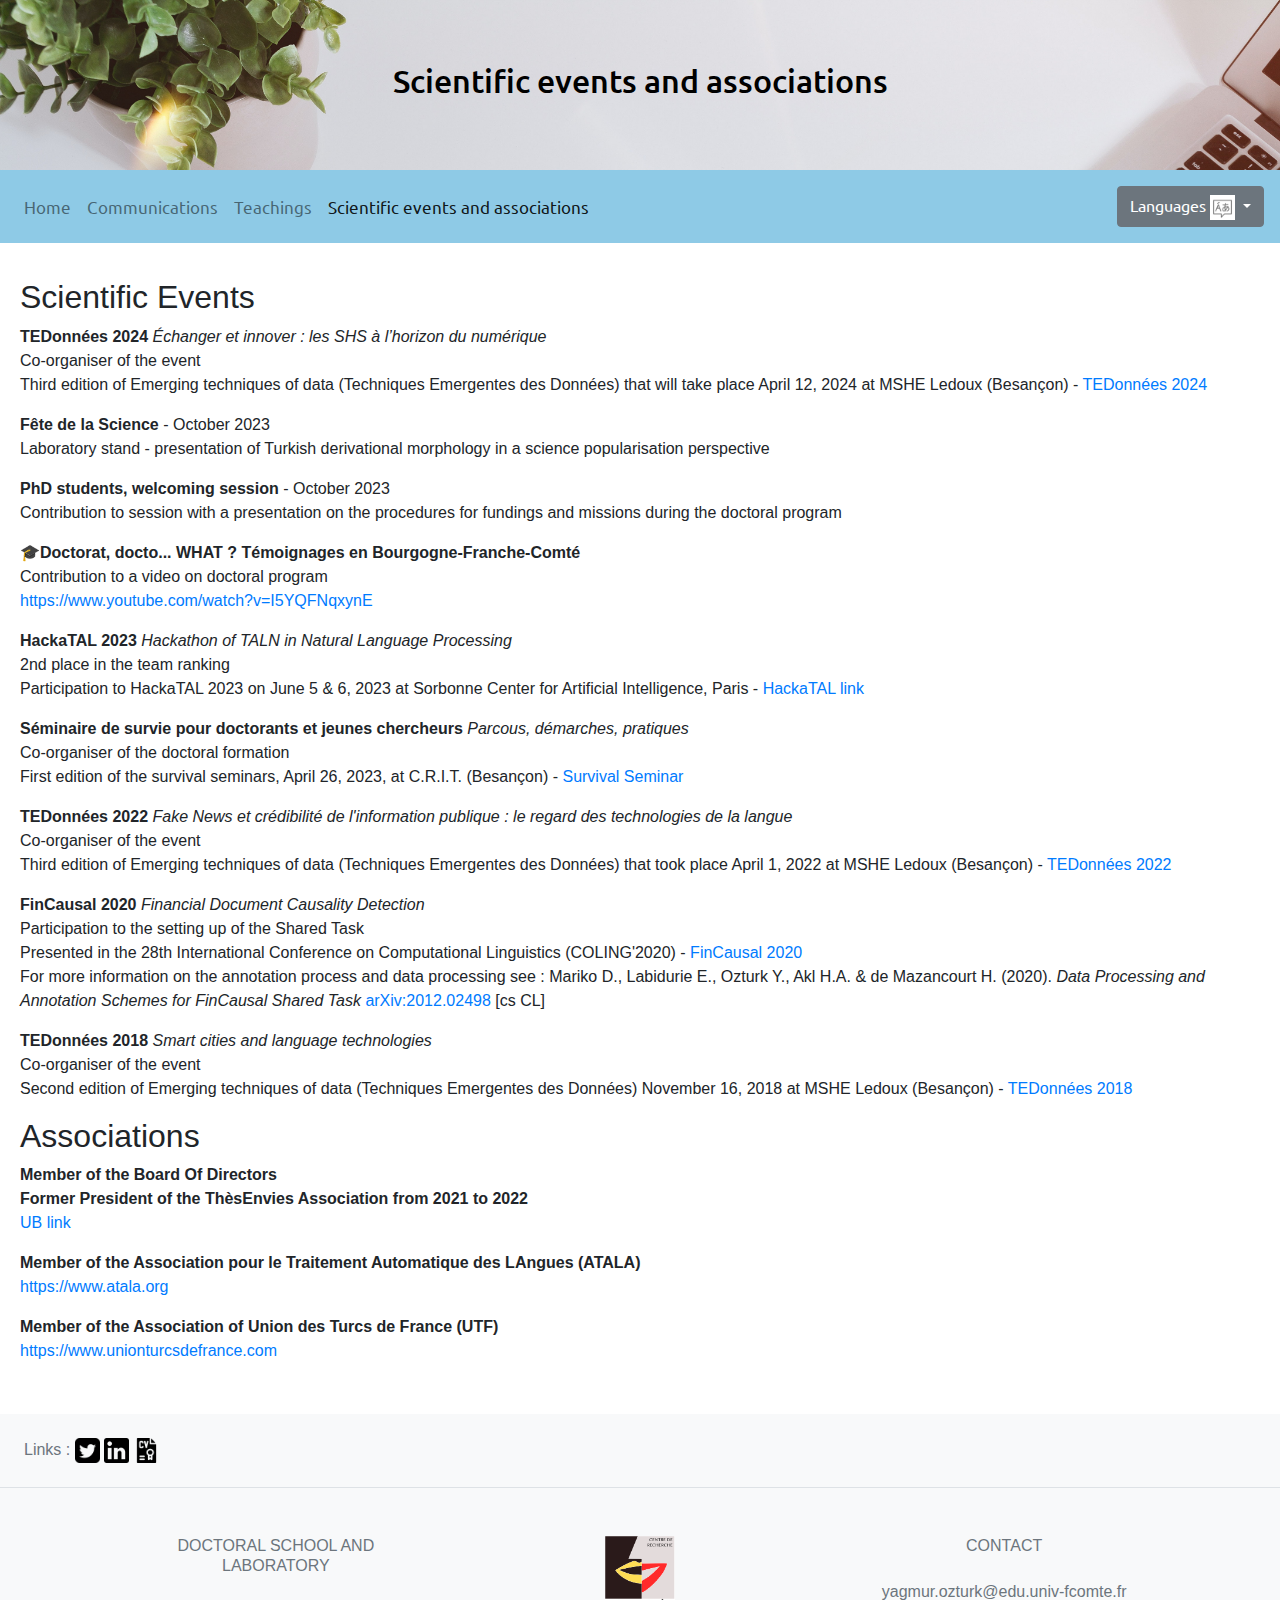
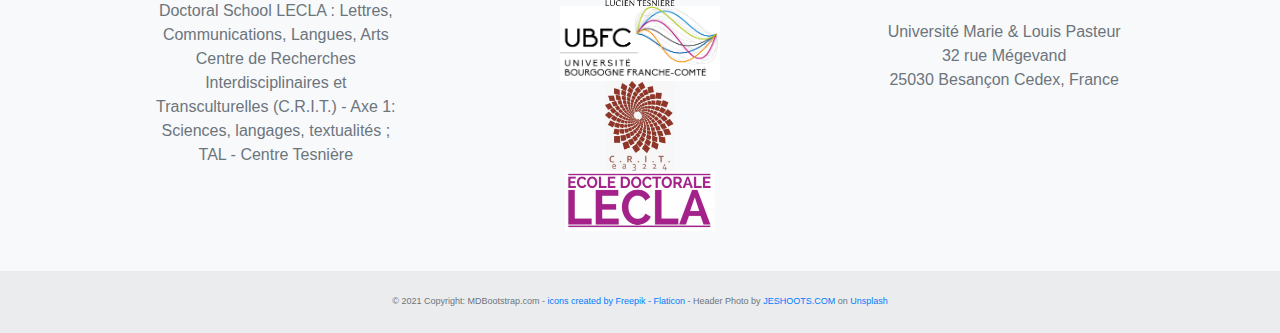
<file: pages/en/evt_assos.html>
<!DOCTYPE html>
<html lang="en">
	<head>

		<!-- Required meta tags -->
		<meta charset="UTF-8">
		<meta name="viewport" content="width=device-width, initial-scale=1, shrink-to-fit=no">
		
		<!-- Bootstrap CSS -->
		<link rel="stylesheet" href="https://stackpath.bootstrapcdn.com/bootstrap/4.3.1/css/bootstrap.min.css" integrity="sha384-ggOyR0iXCbMQv3Xipma34MD+dH/1fQ784/j6cY/iJTQUOhcWr7x9JvoRxT2MZw1T" crossorigin="anonymous">
		<link rel="stylesheet" href="../../styles/style.css">
		
		<title>Yağmur Öztürk - Scientific Events and Associations</title>
	</head>
	<body>

		<div class="header">
			<h2>Scientific events and associations</h2>
		</div> 

		<nav class="navbar navbar-expand-lg navbar-light" style="background-color: #8ecae6;">
			<button class="navbar-toggler" type="button" data-toggle="collapse" data-target="#navbarText" aria-controls="navbarText" aria-expanded="false" aria-label="Toggle navigation">
				<span class="navbar-toggler-icon"></span>
			</button>
			<div class="collapse navbar-collapse" id="navbarText">
				<ul class="navbar-nav mr-auto">
					<li class="nav-item">
						<a class="nav-link" href="index.html">Home</a>
					</li>
					<li class="nav-item">
						<a class="nav-link" href="communications_realisations.html">Communications</a>
					</li>
					<li class="nav-item">
						<a class="nav-link" href="enseignements.html">Teachings</a>
					</li>
					<li class="nav-item active">
						<a class="nav-link" href="evt_assos.html">Scientific events and associations <span class="sr-only">(current)</span></a>
					</li>
				</ul>
				<span class="navbar-text">
					<div class="btn-group">
						<button type="button" class="btn btn-secondary dropdown-toggle" data-toggle="dropdown" aria-haspopup="true" aria-expanded="false">
						Languages <img src="../../images/langues.jpg" width="25" height="25">
						</button>
						<div class="dropdown-menu dropdown-menu-right">
							<a class="dropdown-item" href="../../pages/index.html"><img src="../../images/french.jpg" width="20" height="15"> Français</a>
							<!-- <a class="dropdown-item" href="languages/tr/index.html"><img src="../../images/turkish.png" width="20" height="15"> Türkçe</a> -->
						</div>
					</div>
				</span>
			</div>
		</nav>

		<!-- Section centrale -->
		<div class="row">
		
			<div class="main">
				<h2>Scientific Events</h2>
				<p>
				<b>TEDonnées 2024</b> <i>Échanger et innover : les SHS à l’horizon du numérique</i></br>
				Co-organiser of the event</br>
				Third edition of Emerging techniques of data (Techniques Emergentes des Données) that will take place April 12, 2024 at MSHE Ledoux (Besançon) - <a href="http://tesniere.univ-fcomte.fr/tedonnees/tedonnees2024/index.html">TEDonnées 2024</a>
				</p>
				<p>
				<b>Fête de la Science</b> - October 2023<br> 
				Laboratory stand - presentation of Turkish derivational morphology in a science popularisation perspective
				</p>
				<b>PhD students, welcoming session</b> - October 2023<br> 
				Contribution to session with a presentation on the procedures for fundings and missions during the doctoral program
				</p>
				<p><b>🎓Doctorat, docto... WHAT ? Témoignages en Bourgogne-Franche-Comté</b><br>
				Contribution to a video on doctoral program <br>
				<a href="https://www.youtube.com/watch?v=I5YQFNqxynE">https://www.youtube.com/watch?v=I5YQFNqxynE</a>
				</p>
				<p>
				<b>HackaTAL 2023</b> <i>Hackathon of TALN in Natural Language Processing</i></br>
				2nd place in the team ranking</br>
				Participation to HackaTAL 2023 on June 5 & 6, 2023 at Sorbonne Center for Artificial Intelligence, Paris - <a href="https://hackatal.github.io/2023/">HackaTAL link</a>
				</p>
				<p>
				<b>Séminaire de survie pour doctorants et jeunes chercheurs</b> <i>Parcous, démarches, pratiques</i></br>
				Co-organiser of the doctoral formation</br>
				First edition of the survival seminars, April 26, 2023, at C.R.I.T. (Besançon) - <a href="../CRITsurvie.pdf">Survival Seminar</a>
				</p>
				<p>
				<b>TEDonnées 2022</b> <i>Fake News et crédibilité de l'information publique : le regard des technologies de la langue</i></br>
				Co-organiser of the event</br>
				Third edition of Emerging techniques of data (Techniques Emergentes des Données) that took place April 1, 2022 at MSHE Ledoux (Besançon) - <a href="http://tesniere.univ-fcomte.fr/tedonnees/tedonnees2022/index.html">TEDonnées 2022</a>
				</p>
				<p>
				<b>FinCausal 2020</b> <i>Financial Document Causality Detection</i></br>
				Participation to the setting up of the Shared Task</br>
				Presented in the 28th International Conference on Computational Linguistics (COLING'2020) - <a href="https://wp.lancs.ac.uk/cfie/fincausal2020">FinCausal 2020</a></br>
				For more information on the annotation process and data processing see : Mariko D., Labidurie E., Ozturk Y., Akl H.A. & de Mazancourt H. (2020).<i> Data Processing and Annotation Schemes for FinCausal Shared Task</i> <a href="https://arxiv.org/abs/2012.02498">arXiv:2012.02498</a> [cs CL]
				</p>
				<p>
				<b>TEDonnées 2018</b> <i>Smart cities and language technologies</i><br>
				Co-organiser of the event</br>
				Second edition of Emerging techniques of data (Techniques Emergentes des Données) November 16, 2018 at MSHE Ledoux (Besançon) - <a href="http://tesniere.univ-fcomte.fr/tedonnees/tedonnees2018/index.html">TEDonnées 2018</a>
				</p>
				
				<h2>Associations</h2>
				<p>
				<b>Member of the Board Of Directors</br>
				Former President of the ThèsEnvies Association from 2021 to 2022</b></br>
				<a href="https://ub-link.u-bourgogne.fr/associations/thesenvies.html">UB link</a></br>
				
				</p>
				<p>
				<b>Member of the Association pour le Traitement Automatique des LAngues (ATALA)</b></br>
				<a href="https://www.atala.org/">https://www.atala.org</a></br>
				
				</p>
				<p>
				<b>Member of the Association of Union des Turcs de France (UTF)</b></br>
				<a href="https://www.unionturcsdefrance.com/">https://www.unionturcsdefrance.com</a></br>
				
				</p>
			</div>
		  
		  
		</div>
		<!-- Footer -->
		<footer class="text-center text-lg-start bg-light text-muted">
		  <!-- Section: Social media -->
		  <section class="d-flex justify-content-center justify-content-lg-between p-4 border-bottom">

			<div>
			<span>Links : </span>
			  <a href="https://twitter.com/OzturkYagmur2" class="me-4 text-reset">
				<img src="../../images/signe-twitter.png" width="25" height="25">
			  </a>
			  <a href="https://www.linkedin.com/in/yagmur-s-ozturk/" class="me-4 text-reset">
				<img src="../../images/logo-linkedin.png" width="25" height="25">
			  </a>
			  <!-- <a href="" class="me-4 text-reset"> -->
				<!-- <img src="../../images/signe-github.png" width="25" height="25"> -->
			  <a href="en_cv_yagmur_ozturk_2023.pdf" class="me-4 text-reset" target="_blank"><img src="../../images/cv.png" width="25" height="25"></a>
			
			</div>

		  </section>
		  <!-- Section: Social media -->

		  <!-- Section: Links  -->
		  <section class="">
			<div class="container text-center text-md-start mt-5">
			  <!-- Grid row -->
			  <div class="row mt-3">
			
				<!-- Grid column -->
				<div class="col-md-3 col-lg-4 col-xl-3 mx-auto mb-4">
				  <!-- Content -->
				  <h6 class="text-uppercase fw-bold mb-4">
					<i class="fas fa-gem me-3"></i>Doctoral school and laboratory
				  </h6>
				  <p>
					Doctoral School LECLA : Lettres, Communications, Langues, Arts<br>
					Centre de Recherches Interdisciplinaires et Transculturelles (C.R.I.T.) - Axe 1: Sciences, langages, textualités ; TAL - Centre Tesnière
				  </p>
				</div>
				<!-- Grid column -->
				<!-- Grid column -->
				<div class="col-md-2 col-lg-2 col-xl-2 mx-auto mb-4">
				  <!-- Links -->
				  
				  <p>
					<a href="http://tesniere.univ-fcomte.fr/" class="text-reset">
					<img src="../../images/LOGO_centre_tesniere.png" width="70" height="70">
					</a>
				  
					<a href="https://www.ubfc.fr/" class="text-reset">
					<img src="../../images/LOGO_UBFC.png" width="160" height="75">
					</a>
				  
					<a href="http://crit.univ-fcomte.fr/" class="text-reset">
					<img src="../../images/crit.png" width="70" height="90">
					</a>
				  
					<a href="https://www.adum.fr/as/ed/cv.pl?mat=80233&site=lecla" class="text-reset">
					<img src="../../images/LOGO_Lecla.png" width="150" height="60">
					</a>
				  </p>
				</div>
				<!-- Grid column -->

				<!-- Grid column -->
				<div class="col-md-4 col-lg-3 col-xl-3 mx-auto mb-md-0 mb-4">
				  <!-- Links -->
				  <h6 class="text-uppercase fw-bold mb-4">
					Contact
				  </h6>
				  <p>
					<i class="fas fa-envelope me-3"></i>
					yagmur.ozturk@edu.univ-fcomte.fr
				  </p>
				  <p><i class="fas fa-home me-3"></i>Université Marie & Louis Pasteur<br>
				  32 rue Mégevand<br>
				  25030 Besançon Cedex, France</p>

				</div>
				<!-- Grid column -->
			  </div>
			  <!-- Grid row -->
			</div>
		  </section>
		  <!-- Section: Links  -->

		  <!-- Copyright -->
		  <div class="text-center p-4" style="background-color: rgba(0, 0, 0, 0.05);  font-size: xx-small;">
			© 2021 Copyright:
			<a class="text-reset fw-bold" href="https://mdbootstrap.com/">MDBootstrap.com</a> - 
			<a href="https://www.flaticon.com/free-icons/cv" title="CV icons">icons created by Freepik - Flaticon</a> - Header Photo by <a href="https://unsplash.com/@jeshoots?utm_source=unsplash&utm_medium=referral&utm_content=creditCopyText">JESHOOTS.COM</a> on <a href="https://unsplash.com/s/photos/website-header?utm_source=unsplash&utm_medium=referral&utm_content=creditCopyText">Unsplash</a>
		  </div>
		  <!-- Copyright -->
		</footer>
		<!-- Footer -->


		<!-- Optional JavaScript -->
		<!-- jQuery first, then Popper.js, then Bootstrap JS -->
		<script src="https://code.jquery.com/jquery-3.3.1.slim.min.js" integrity="sha384-q8i/X+965DzO0rT7abK41JStQIAqVgRVzpbzo5smXKp4YfRvH+8abtTE1Pi6jizo" crossorigin="anonymous"></script>
		<script src="https://cdnjs.cloudflare.com/ajax/libs/popper.js/1.14.7/umd/popper.min.js" integrity="sha384-UO2eT0CpHqdSJQ6hJty5KVphtPhzWj9WO1clHTMGa3JDZwrnQq4sF86dIHNDz0W1" crossorigin="anonymous"></script>
		<script src="https://stackpath.bootstrapcdn.com/bootstrap/4.3.1/js/bootstrap.min.js" integrity="sha384-JjSmVgyd0p3pXB1rRibZUAYoIIy6OrQ6VrjIEaFf/nJGzIxFDsf4x0xIM+B07jRM" crossorigin="anonymous"></script>
		<script src="https://cdnjs.cloudflare.com/ajax/libs/twitter-bootstrap/4.1.3/js/bootstrap.bundle.min.js"></script>

	</body>
</html>
</file>
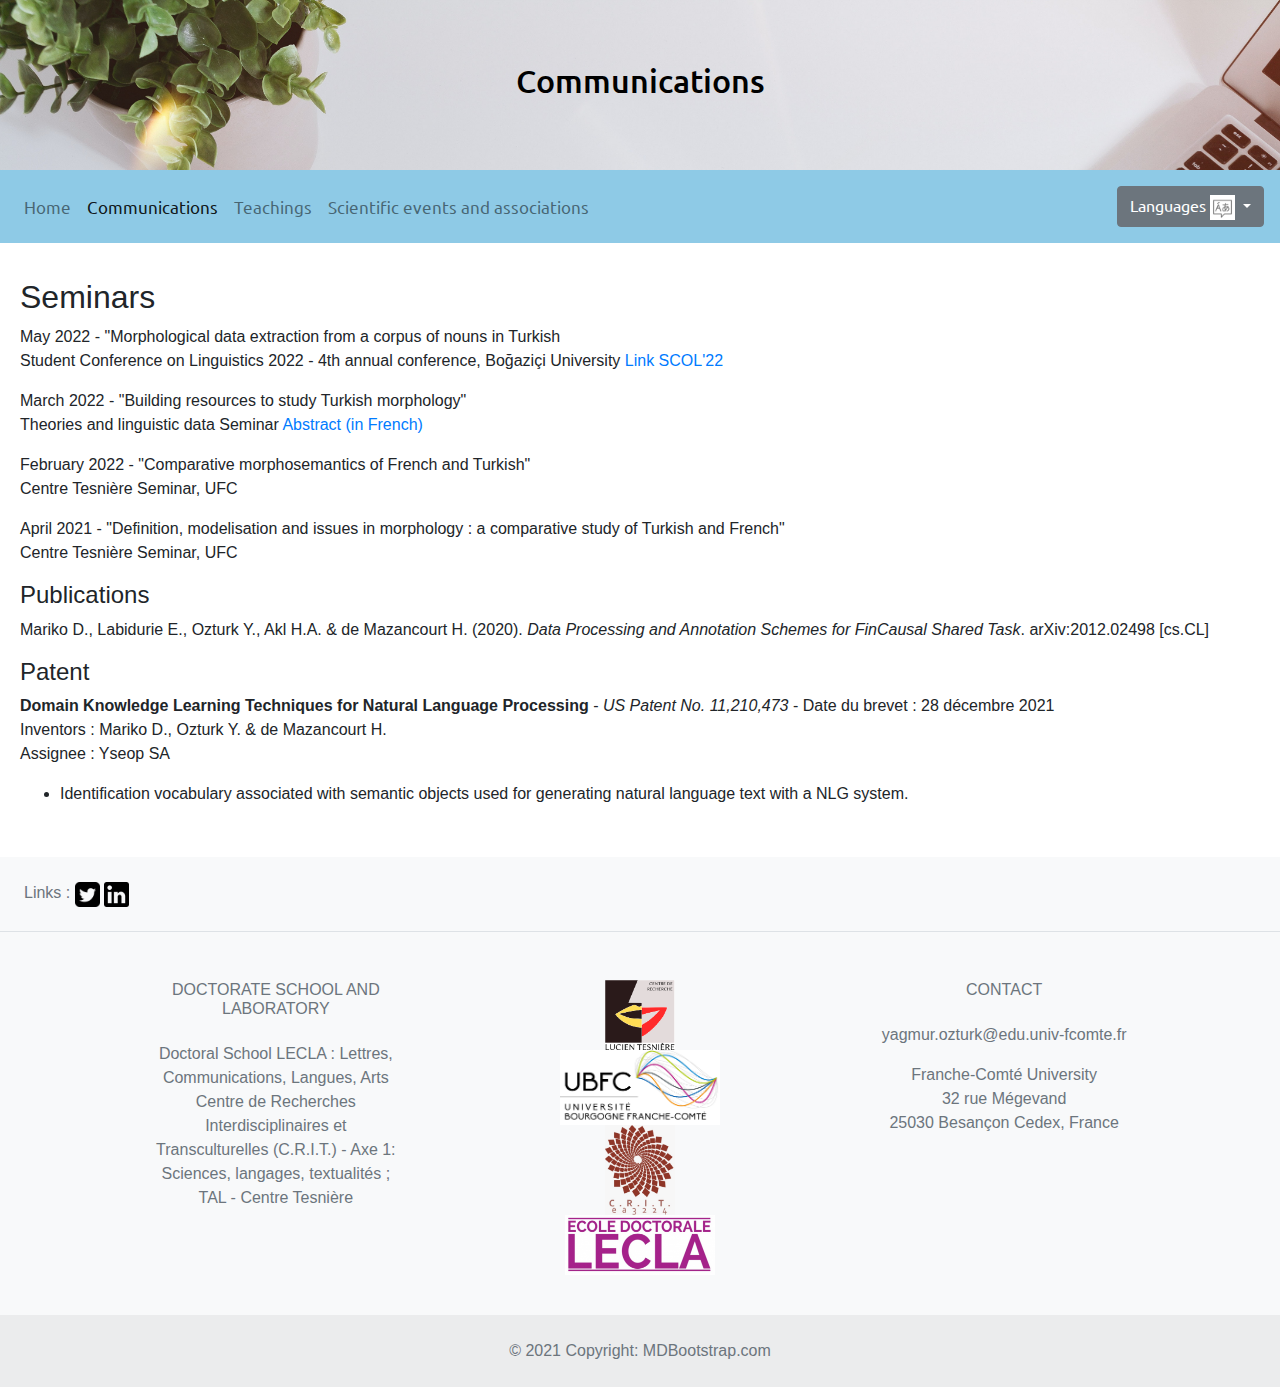
<file: pages/languages/en/communications_realisations.html>
<!DOCTYPE html>
<html lang="en">
	<head>

		<!-- Required meta tags -->
		<meta charset="UTF-8">
		<meta name="viewport" content="width=device-width, initial-scale=1, shrink-to-fit=no">
		
		<!-- Bootstrap CSS -->
		<link rel="stylesheet" href="https://stackpath.bootstrapcdn.com/bootstrap/4.3.1/css/bootstrap.min.css" integrity="sha384-ggOyR0iXCbMQv3Xipma34MD+dH/1fQ784/j6cY/iJTQUOhcWr7x9JvoRxT2MZw1T" crossorigin="anonymous">
		<link rel="stylesheet" href="../../../styles/style.css">
		
		<title>Yağmur Öztürk - Communications</title>
	</head>
	<body>

		<div class="header">
			<h2>Communications</h2>
		</div> 

		<nav class="navbar navbar-expand-lg navbar-light" style="background-color: #8ecae6;">
			<button class="navbar-toggler" type="button" data-toggle="collapse" data-target="#navbarText" aria-controls="navbarText" aria-expanded="false" aria-label="Toggle navigation">
				<span class="navbar-toggler-icon"></span>
			</button>
			<div class="collapse navbar-collapse" id="navbarText">
				<ul class="navbar-nav mr-auto">
					<li class="nav-item">
						<a class="nav-link" href="index.html">Home</a>
					</li>
					<li class="nav-item active">
						<a class="nav-link" href="communications_realisations.html">Communications <span class="sr-only">(current)</span></a>
					</li>
					<li class="nav-item">
						<a class="nav-link" href="enseignements.html">Teachings</a>
					</li>
					<li class="nav-item">
						<a class="nav-link" href="evt_assos.html">Scientific events and associations</a>
					</li>
				</ul>
				<span class="navbar-text">
					<div class="btn-group">
						<button type="button" class="btn btn-secondary dropdown-toggle" data-toggle="dropdown" aria-haspopup="true" aria-expanded="false">
						Languages <img src="../../../images/langues.jpg" width="25" height="25">
						</button>
						<div class="dropdown-menu dropdown-menu-right">
							<a class="dropdown-item" href="../../../pages/index.html"><img src="../../../images/french.jpg" width="20" height="15"> Français</a>
							<!-- <a class="dropdown-item" href="languages/tr/index.html"><img src="../../../images/turkish.png" width="20" height="15"> Türkçe</a> -->
						</div>
					</div>
				</span>
			</div>
		</nav>

		<!-- Section centrale -->
		<div class="row">
		
			<div class="main">
				<h2>Seminars</h2>
				<p>
				May 2022 - "Morphological data extraction from a corpus of nouns in Turkish<br>
				Student Conference on Linguistics 2022 - 4th annual conference, Boğaziçi University <a href="http://scol.boun.edu.tr/scol22">Link SCOL'22</a>
				</p>
				<p>
				March 2022 - "Building resources to study Turkish morphology"</br>
				Theories and linguistic data Seminar <a href="http://www.inalco.fr/evenement/seminaire-theories-donnees-linguistiques-10">Abstract (in French)</a>
				</p>
				<p>
				February 2022 - "Comparative morphosemantics of French and Turkish"</br>
				Centre Tesnière Seminar, UFC
				</p>
				<p>
				April 2021 - "Definition, modelisation and issues in morphology : a comparative study of Turkish and French"</br>
				Centre Tesnière Seminar, UFC
				</p>
				<h4>Publications</h4>
				<p>Mariko D., Labidurie E., Ozturk Y., Akl H.A. & de Mazancourt H. (2020).<i> Data Processing and Annotation Schemes for FinCausal Shared Task</i>. arXiv:2012.02498 [cs.CL]</p>
												
				<h4>Patent</h4>
				<p><b>Domain Knowledge Learning Techniques for Natural Language Processing</b> - <i>US Patent No. 11,210,473</i> - Date du brevet : 28 décembre 2021</br>
				Inventors : Mariko D., Ozturk Y. & de Mazancourt H.</br>
				Assignee : Yseop SA
				<ul>
				<li>Identification vocabulary associated with semantic objects used for generating natural language text with a NLG system.</li>
				</ul>
				</p>
				
			</div>
		  
		  
		</div>
		<!-- Footer -->
		<footer class="text-center text-lg-start bg-light text-muted">
		  <!-- Section: Social media -->
		  <section class="d-flex justify-content-center justify-content-lg-between p-4 border-bottom">

			<div>
			<span>Links : </span>
			  <a href="https://twitter.com/OzturkYagmur2" class="me-4 text-reset">
				<img src="../../../images/signe-twitter.png" width="25" height="25">
			  </a>
			  <a href="https://www.linkedin.com/in/yagmur-s-ozturk/" class="me-4 text-reset">
				<img src="../../../images/logo-linkedin.png" width="25" height="25">
			  </a>
			  <!-- <a href="" class="me-4 text-reset"> -->
				<!-- <img src="../../../images/signe-github.png" width="25" height="25"> -->
			  <!-- </a> -->
			</div>

		  </section>
		  <!-- Section: Social media -->

		  <!-- Section: Links  -->
		  <section class="">
			<div class="container text-center text-md-start mt-5">
			  <!-- Grid row -->
			  <div class="row mt-3">
			
				<!-- Grid column -->
				<div class="col-md-3 col-lg-4 col-xl-3 mx-auto mb-4">
				  <!-- Content -->
				  <h6 class="text-uppercase fw-bold mb-4">
					<i class="fas fa-gem me-3"></i>Doctorate school and laboratory
				  </h6>
				  <p>
					Doctoral School LECLA : Lettres, Communications, Langues, Arts<br>
					Centre de Recherches Interdisciplinaires et Transculturelles (C.R.I.T.) - Axe 1: Sciences, langages, textualités ; TAL - Centre Tesnière
				  </p>
				</div>
				<!-- Grid column -->
				<!-- Grid column -->
				<div class="col-md-2 col-lg-2 col-xl-2 mx-auto mb-4">
				  <!-- Links -->
				  
				  <p>
					<a href="http://tesniere.univ-fcomte.fr/" class="text-reset">
					<img src="../../../images/LOGO_centre_tesniere.png" width="70" height="70">
					</a>
				  
					<a href="https://www.ubfc.fr/" class="text-reset">
					<img src="../../../images/LOGO_UBFC.png" width="160" height="75">
					</a>
				  
					<a href="http://crit.univ-fcomte.fr/" class="text-reset">
					<img src="../../../images/crit.png" width="70" height="90">
					</a>
				  
					<a href="https://www.adum.fr/as/ed/cv.pl?mat=80233&site=lecla" class="text-reset">
					<img src="../../../images/LOGO_Lecla.png" width="150" height="60">
					</a>
				  </p>
				</div>
				<!-- Grid column -->

				<!-- Grid column -->
				<div class="col-md-4 col-lg-3 col-xl-3 mx-auto mb-md-0 mb-4">
				  <!-- Links -->
				  <h6 class="text-uppercase fw-bold mb-4">
					Contact
				  </h6>
				  <p>
					<i class="fas fa-envelope me-3"></i>
					yagmur.ozturk@edu.univ-fcomte.fr
				  </p>
				  <p><i class="fas fa-home me-3"></i>Franche-Comté University<br>
				  32 rue Mégevand<br>
				  25030 Besançon Cedex, France</p>

				</div>
				<!-- Grid column -->
			  </div>
			  <!-- Grid row -->
			</div>
		  </section>
		  <!-- Section: Links  -->

		  <!-- Copyright -->
		  <div class="text-center p-4" style="background-color: rgba(0, 0, 0, 0.05);">
			© 2021 Copyright:
			<a class="text-reset fw-bold" href="https://mdbootstrap.com/">MDBootstrap.com</a>
		  </div>
		  <!-- Copyright -->
		</footer>
		<!-- Footer -->


		<!-- Optional JavaScript -->
		<!-- jQuery first, then Popper.js, then Bootstrap JS -->
		<script src="https://code.jquery.com/jquery-3.3.1.slim.min.js" integrity="sha384-q8i/X+965DzO0rT7abK41JStQIAqVgRVzpbzo5smXKp4YfRvH+8abtTE1Pi6jizo" crossorigin="anonymous"></script>
		<script src="https://cdnjs.cloudflare.com/ajax/libs/popper.js/1.14.7/umd/popper.min.js" integrity="sha384-UO2eT0CpHqdSJQ6hJty5KVphtPhzWj9WO1clHTMGa3JDZwrnQq4sF86dIHNDz0W1" crossorigin="anonymous"></script>
		<script src="https://stackpath.bootstrapcdn.com/bootstrap/4.3.1/js/bootstrap.min.js" integrity="sha384-JjSmVgyd0p3pXB1rRibZUAYoIIy6OrQ6VrjIEaFf/nJGzIxFDsf4x0xIM+B07jRM" crossorigin="anonymous"></script>
		<script src="https://cdnjs.cloudflare.com/ajax/libs/twitter-bootstrap/4.1.3/js/bootstrap.bundle.min.js"></script>

	</body>
</html>
</file>
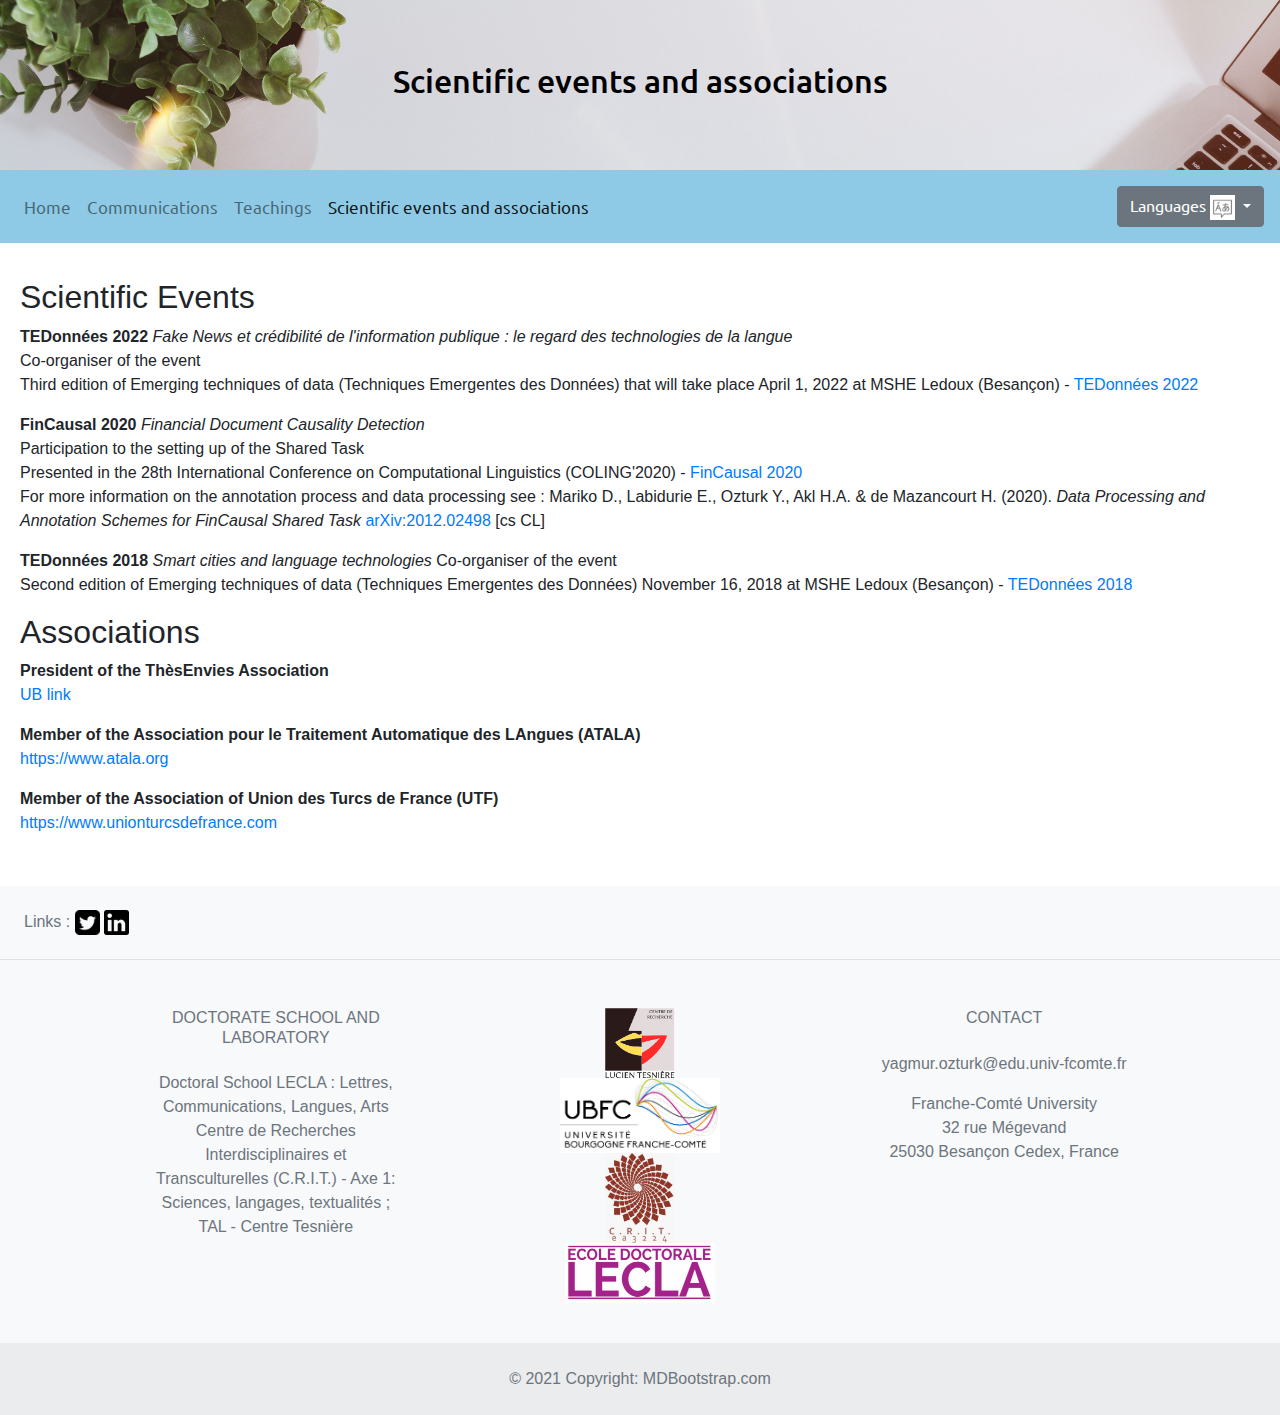
<file: pages/languages/en/evt_assos.html>
<!DOCTYPE html>
<html lang="en">
	<head>

		<!-- Required meta tags -->
		<meta charset="UTF-8">
		<meta name="viewport" content="width=device-width, initial-scale=1, shrink-to-fit=no">
		
		<!-- Bootstrap CSS -->
		<link rel="stylesheet" href="https://stackpath.bootstrapcdn.com/bootstrap/4.3.1/css/bootstrap.min.css" integrity="sha384-ggOyR0iXCbMQv3Xipma34MD+dH/1fQ784/j6cY/iJTQUOhcWr7x9JvoRxT2MZw1T" crossorigin="anonymous">
		<link rel="stylesheet" href="../../../styles/style.css">
		
		<title>Yağmur Öztürk - Scientific Events and Associations</title>
	</head>
	<body>

		<div class="header">
			<h2>Scientific events and associations</h2>
		</div> 

		<nav class="navbar navbar-expand-lg navbar-light" style="background-color: #8ecae6;">
			<button class="navbar-toggler" type="button" data-toggle="collapse" data-target="#navbarText" aria-controls="navbarText" aria-expanded="false" aria-label="Toggle navigation">
				<span class="navbar-toggler-icon"></span>
			</button>
			<div class="collapse navbar-collapse" id="navbarText">
				<ul class="navbar-nav mr-auto">
					<li class="nav-item">
						<a class="nav-link" href="index.html">Home</a>
					</li>
					<li class="nav-item">
						<a class="nav-link" href="communications_realisations.html">Communications</a>
					</li>
					<li class="nav-item">
						<a class="nav-link" href="enseignements.html">Teachings</a>
					</li>
					<li class="nav-item active">
						<a class="nav-link" href="evt_assos.html">Scientific events and associations <span class="sr-only">(current)</span></a>
					</li>
				</ul>
				<span class="navbar-text">
					<div class="btn-group">
						<button type="button" class="btn btn-secondary dropdown-toggle" data-toggle="dropdown" aria-haspopup="true" aria-expanded="false">
						Languages <img src="../../../images/langues.jpg" width="25" height="25">
						</button>
						<div class="dropdown-menu dropdown-menu-right">
							<a class="dropdown-item" href="../../../pages/index.html"><img src="../../../images/french.jpg" width="20" height="15"> Français</a>
							<!-- <a class="dropdown-item" href="languages/tr/index.html"><img src="../../../images/turkish.png" width="20" height="15"> Türkçe</a> -->
						</div>
					</div>
				</span>
			</div>
		</nav>

		<!-- Section centrale -->
		<div class="row">
		
			<div class="main">
				<h2>Scientific Events</h2>
				<p>
				<b>TEDonnées 2022</b> <i>Fake News et crédibilité de l'information publique : le regard des technologies de la langue</i></br>
				Co-organiser of the event</br>
				Third edition of Emerging techniques of data (Techniques Emergentes des Données) that will take place April 1, 2022 at MSHE Ledoux (Besançon) - <a href="http://tesniere.univ-fcomte.fr/tedonnees/tedonnees2022/index.html">TEDonnées 2022</a>
				</p>
				<p>
				<b>FinCausal 2020</b> <i>Financial Document Causality Detection</i></br>
				Participation to the setting up of the Shared Task</br>
				Presented in the 28th International Conference on Computational Linguistics (COLING'2020) - <a href="https://wp.lancs.ac.uk/cfie/fincausal2020">FinCausal 2020</a></br>
				For more information on the annotation process and data processing see : Mariko D., Labidurie E., Ozturk Y., Akl H.A. & de Mazancourt H. (2020).<i> Data Processing and Annotation Schemes for FinCausal Shared Task</i> <a href="https://arxiv.org/abs/2012.02498">arXiv:2012.02498</a> [cs CL]
				</p>
				<p>
				<b>TEDonnées 2018</b> <i>Smart cities and language technologies</i>
				Co-organiser of the event</br>
				Second edition of Emerging techniques of data (Techniques Emergentes des Données) November 16, 2018 at MSHE Ledoux (Besançon) - <a href="http://tesniere.univ-fcomte.fr/tedonnees/tedonnees2018/index.html">TEDonnées 2018</a>
				</p>
				
				<h2>Associations</h2>
				<p>
				<b>President of the ThèsEnvies Association </b></br>
				<a href="https://ub-link.u-bourgogne.fr/associations/thesenvies.html">UB link</a></br>
				
				</p>
				<p>
				<b>Member of the Association pour le Traitement Automatique des LAngues (ATALA)</b></br>
				<a href="https://www.atala.org/">https://www.atala.org</a></br>
				
				</p>
				<p>
				<b>Member of the Association of Union des Turcs de France (UTF)</b></br>
				<a href="https://www.unionturcsdefrance.com/">https://www.unionturcsdefrance.com</a></br>
				
				</p>
			</div>
		  
		  
		</div>
		<!-- Footer -->
		<footer class="text-center text-lg-start bg-light text-muted">
		  <!-- Section: Social media -->
		  <section class="d-flex justify-content-center justify-content-lg-between p-4 border-bottom">

			<div>
			<span>Links : </span>
			  <a href="https://twitter.com/OzturkYagmur2" class="me-4 text-reset">
				<img src="../../../images/signe-twitter.png" width="25" height="25">
			  </a>
			  <a href="https://www.linkedin.com/in/yagmur-s-ozturk/" class="me-4 text-reset">
				<img src="../../../images/logo-linkedin.png" width="25" height="25">
			  </a>
			  <!-- <a href="" class="me-4 text-reset"> -->
				<!-- <img src="../../../images/signe-github.png" width="25" height="25"> -->
			  <!-- </a> -->
			</div>

		  </section>
		  <!-- Section: Social media -->

		  <!-- Section: Links  -->
		  <section class="">
			<div class="container text-center text-md-start mt-5">
			  <!-- Grid row -->
			  <div class="row mt-3">
			
				<!-- Grid column -->
				<div class="col-md-3 col-lg-4 col-xl-3 mx-auto mb-4">
				  <!-- Content -->
				  <h6 class="text-uppercase fw-bold mb-4">
					<i class="fas fa-gem me-3"></i>Doctorate school and laboratory
				  </h6>
				  <p>
					Doctoral School LECLA : Lettres, Communications, Langues, Arts<br>
					Centre de Recherches Interdisciplinaires et Transculturelles (C.R.I.T.) - Axe 1: Sciences, langages, textualités ; TAL - Centre Tesnière
				  </p>
				</div>
				<!-- Grid column -->
				<!-- Grid column -->
				<div class="col-md-2 col-lg-2 col-xl-2 mx-auto mb-4">
				  <!-- Links -->
				  
				  <p>
					<a href="http://tesniere.univ-fcomte.fr/" class="text-reset">
					<img src="../../../images/LOGO_centre_tesniere.png" width="70" height="70">
					</a>
				  
					<a href="https://www.ubfc.fr/" class="text-reset">
					<img src="../../../images/LOGO_UBFC.png" width="160" height="75">
					</a>
				  
					<a href="http://crit.univ-fcomte.fr/" class="text-reset">
					<img src="../../../images/crit.png" width="70" height="90">
					</a>
				  
					<a href="https://www.adum.fr/as/ed/cv.pl?mat=80233&site=lecla" class="text-reset">
					<img src="../../../images/LOGO_Lecla.png" width="150" height="60">
					</a>
				  </p>
				</div>
				<!-- Grid column -->

				<!-- Grid column -->
				<div class="col-md-4 col-lg-3 col-xl-3 mx-auto mb-md-0 mb-4">
				  <!-- Links -->
				  <h6 class="text-uppercase fw-bold mb-4">
					Contact
				  </h6>
				  <p>
					<i class="fas fa-envelope me-3"></i>
					yagmur.ozturk@edu.univ-fcomte.fr
				  </p>
				  <p><i class="fas fa-home me-3"></i>Franche-Comté University<br>
				  32 rue Mégevand<br>
				  25030 Besançon Cedex, France</p>

				</div>
				<!-- Grid column -->
			  </div>
			  <!-- Grid row -->
			</div>
		  </section>
		  <!-- Section: Links  -->

		  <!-- Copyright -->
		  <div class="text-center p-4" style="background-color: rgba(0, 0, 0, 0.05);">
			© 2021 Copyright:
			<a class="text-reset fw-bold" href="https://mdbootstrap.com/">MDBootstrap.com</a>
		  </div>
		  <!-- Copyright -->
		</footer>
		<!-- Footer -->


		<!-- Optional JavaScript -->
		<!-- jQuery first, then Popper.js, then Bootstrap JS -->
		<script src="https://code.jquery.com/jquery-3.3.1.slim.min.js" integrity="sha384-q8i/X+965DzO0rT7abK41JStQIAqVgRVzpbzo5smXKp4YfRvH+8abtTE1Pi6jizo" crossorigin="anonymous"></script>
		<script src="https://cdnjs.cloudflare.com/ajax/libs/popper.js/1.14.7/umd/popper.min.js" integrity="sha384-UO2eT0CpHqdSJQ6hJty5KVphtPhzWj9WO1clHTMGa3JDZwrnQq4sF86dIHNDz0W1" crossorigin="anonymous"></script>
		<script src="https://stackpath.bootstrapcdn.com/bootstrap/4.3.1/js/bootstrap.min.js" integrity="sha384-JjSmVgyd0p3pXB1rRibZUAYoIIy6OrQ6VrjIEaFf/nJGzIxFDsf4x0xIM+B07jRM" crossorigin="anonymous"></script>
		<script src="https://cdnjs.cloudflare.com/ajax/libs/twitter-bootstrap/4.1.3/js/bootstrap.bundle.min.js"></script>

	</body>
</html>
</file>
<file: styles/style.css>
@import url(https://fonts.googleapis.com/css2?family=Ubuntu&family=League+Spartan&display=swap);


/* Style the header */
.header {
  /* padding: 80px; some padding */

  background-image: url('../images/index_background.jpg');
  background-size: cover;
  color: black; /* white text color */
  
  display: flex;
  justify-content: center;
  align-items: center;
  text-align: center;
  font-family: 'Ubuntu', sans-serif;

  /* Set a specific height */
  min-height: 170px;

  /* Create the parallax scrolling effect */
  background-attachment: fixed;
  background-position: center bottom;
  background-repeat: no-repeat;
}



/*----*/
/* Style the top navigation bar */
.navbar{
  font-family: 'Ubuntu', sans-serif;
  font-size : 17px;
  margin: 0px;
  background-color: #8ecae6; /* blue background color */
  overflow: initial;
}


/* Style the navigation bar links */
.navbar a {
  float: left; /* Make sure that the links stay side-by-side */
  display: block; /* Change the display to block, for responsive reasons (see below) */
  color: black; /* White text color */
  text-align: center; /* Center the text */
  padding: 14px 20px; /* Add some padding */
  text-decoration: none; /* Remove underline */
}

/* Right-aligned link */
.navbar a.right {
  float: right; /* Float a link to the right */
}

/* Change color on hover/mouse-over */
.navbar a:hover {
  color: grey; /* Black text color */
}

/*----*/
/* Ensure proper sizing */
* {
  box-sizing: border-box;
}

/* Column container */
.row {
  display: flex;
  flex-wrap: nowrap;
}

/* Create two unequal columns that sits next to each other */
/* Sidebar/left column */
.side {
  flex: 15%; /* Set the width of the sidebar */
  float: left;
  background-color: #f1f1f1; /* Grey background color */
  padding: 25px 20px 25px 35px; /* Some padding */
  
}
.personal info {
  family-font: 'League Spartan', sans-serif;
}

.arrondie {
  -moz-border-radius:100px;
  -webkit-border-radius:100px;
  border-radius:100px;
}

.card{
box-shadow: 0 6px 10px rgba(0,0,0,.08), 0 0 6px rgba(0,0,0,.05);
}

.card:hover{
     transform: scale(1.05);
  box-shadow: 0 10px 20px rgba(0,0,0,.12), 0 4px 8px rgba(0,0,0,.06);
}

.card img{
  padding:7px;
}

/* Main column */
.main {
  flex: 70%; /* Set the width of the main content */
  background-color: white; /* White background color */
  /* padding: 20px; Some padding */
  padding: 35px 35px;
}

/*----*/
 /* Responsive layout - when the screen is less than 700px wide, make the two columns stack on top of each other instead of next to each other */
@media screen and (max-width: 700px) {
  .row {
    flex-direction: column;
  }
}

/* Responsive layout - when the screen is less than 400px wide, make the navigation links stack on top of each other instead of next to each other */
@media screen and (max-width: 400px) {
  .navbar a {
    float: none;
    width: 100%;
  }
}

/*-- NE FONCTIONNE PAS ?--*/
.funding{
  background-color: #fff;
  padding: 7em 0;
}
@media screen and (max-width: 768px) {
  .funding {
    padding: 3em 0;
  }
}


/*----*/

.footer-basic {
  padding:40px 0;
  background-color:#ffffff;
  color:#4b4c4d;
}

.footer-basic ul {
  padding:0;
  list-style:none;
  text-align:center;
  font-size:18px;
  line-height:1.6;
  margin-bottom:0;
}

.footer-basic li {
  padding:0 10px;
}

.footer-basic ul a {
  color:inherit;
  text-decoration:none;
  opacity:0.8;
}

.footer-basic ul a:hover {
  opacity:1;
}

.footer-basic .social {
  text-align:center;
  padding-bottom:25px;
}

.footer-basic .social > a {
  font-size:24px;
  width:40px;
  height:40px;
  line-height:40px;
  display:inline-block;
  text-align:center;
  border-radius:50%;
  border:1px solid #ccc;
  margin:0 8px;
  color:inherit;
  opacity:0.75;
}

.footer-basic .social > a:hover {
  opacity:0.9;
}

.footer-basic .copyright {
  margin-top:15px;
  text-align:center;
  font-size:13px;
  color:#aaa;
  margin-bottom:0;
}

/* Credit to https://epicbootstrap.com/snippets/footer-basic */
</file>
